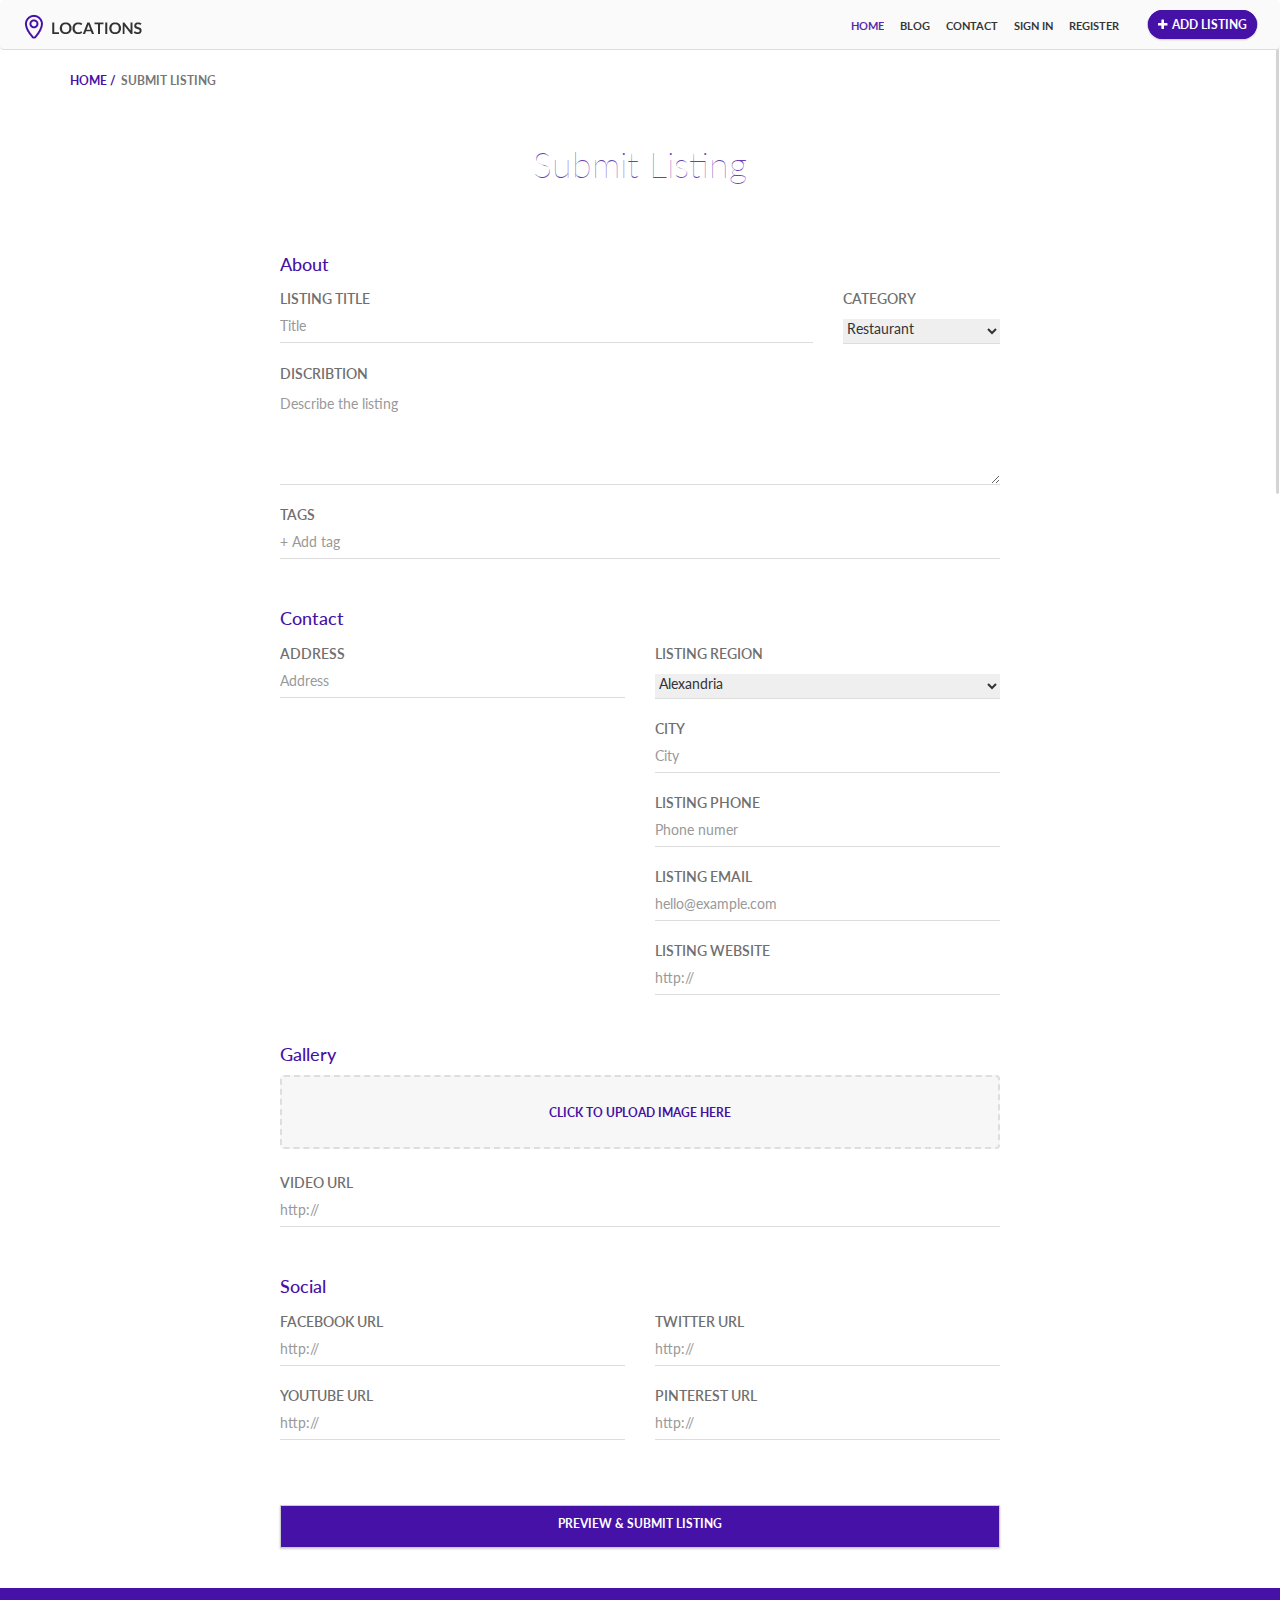
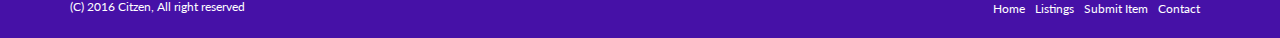
<file: src/main/webapp/addlist.html>
<!DOCTYPE html>
<html lang="en">
	<head>
	    <meta charset="UTF-8"/>
	    <meta http-equiv="X-UA-Compatible" content="IE=edge">
	    <meta name="view port" content="width=device-width,initial-scale=1">
	    <title>Locations</title>
	    <link rel="stylesheet" href="css/bootstrap.min.css" />
	    <link rel="stylesheet" href="css/font-awesome.min.css" type="text/css">
	    <link rel="stylesheet" href="css/hover.css" />
	    <link rel="stylesheet" href="css/custom.css" type="text/css"/>
	    <link href='https://fonts.googleapis.com/css?family=Lato:400,300,700,900,400italic' rel='stylesheet' type='text/css'>
	</head>
	
	<body>

		<nav class="navbar navbar-default">
		  <div class="container-fluid">
		    <!-- Brand and toggle get grouped for better mobile display -->
		    <div class="navbar-header">
		      <button type="button" class="navbar-toggle collapsed" data-toggle="collapse" data-target="#bs-example-navbar-collapse-1" aria-expanded="false">
		        <span class="sr-only">Toggle navigation</span>
		        <span class="icon-bar"></span>
		        <span class="icon-bar"></span>
		        <span class="icon-bar"></span>
		      </button>
		      <a class="navbar-brand" href="index.html"><img class="img-responsive" src="img/logo.png"></a>
		    </div>

		    <!-- Collect the nav links, forms, and other content for toggling -->
		    <div class="collapse navbar-collapse" id="bs-example-navbar-collapse-1">
		      
		      <ul class="nav navbar-nav navbar-right">
		        <li class="active"><a href="index.html">home</a></li>
		        <li><a href="blog.html">blog</a></li>
		        <li><a href="contact.html">contact</a></li>
		        <li><a href="signin.html">sign in</a></li>
		        <li><a href="register.html">register</a></li>
		        <button class="btn btn-default add-list"><a href="addlist.html" target="_blank"><i class="fa fa-plus"></i>add listing</a></button>
		      </ul>
		    </div><!-- /.navbar-collapse -->
		  </div><!-- /.container-fluid -->
		</nav>

    <!-- PATH SECTION ================================================= -->
    <section class="path">
        <div class="container">

            <div class="row">
                <ol>
                    <li><a href="index.html">home / </a></li>
                    <li><a href="addlist.html"> submit listing</a></li>
                </ol>
            </div>

        </div>
    </section>

    <!-- SIGNIN SECTION ================================================= -->
    <section class="signin addlisintpage">
        <div class="container">
            <div class="row">

                <div class="container">
                    <div class="row">

                        <div class="col-sm-push-2 col-md-8 col-sm-6">
                            <h1 class="text-center">submit listing</h1>
                            <form>
                              <div class="col-md-12">
                                <h3>about</h3>
                              </div>
                              <div class="col-md-9">
                                <div class="form-group">
                                    <label>Listing Title</label>
                                    <input type="text" class="form-control" placeholder="Title">
                                </div>
                              </div>

                              <div class="col-md-3">
                                <div class="form-group">
                                    <label>Category</label>
                                    <select class="selectpicker">
                                      <option>Restaurant</option>
                                      <option>Adrenaline</option>
                                      <option>Sport</option>
                                      <option>Wellness</option>
                                    </select>

                                </div>
                              </div>
                              <div class="clearfix"></div>

                              <div class="col-md-12">
                                <div class="form-group">
                                    <label>Discribtion</label>
                                    <textarea class="form-control" rows="4" placeholder="Describe the listing"></textarea>
                                </div>
                              </div>

                              <div class="col-md-12">
                                <div class="form-group">
                                    <label>Tags</label>
                                    <input type="text" class="form-control" placeholder="+ Add tag">
                                </div>
                              </div>

                              <div class="col-md-12">
                                <h3 class="second-h3">contact</h3>
                              </div>

                              <div class="col-md-6">
                                <div class="form-group">
                                    <label>Address</label>
                                    <input type="text" class="form-control" placeholder="Address">
                                </div>

                                <div class="map">
                                    <iframe src="https://www.google.com/maps/embed?pb=!1m18!1m12!1m3!1d3453.7961716107397!2d31.221992714427266!3d30.042704981882846!2m3!1f0!2f0!3f0!3m2!1i1024!2i768!4f13.1!3m3!1m2!1s0x145840d12f1cc3c1%3A0xde3e1b56b22e91f8!2sCairo+Opera+House!5e0!3m2!1sen!2seg!4v1489375607242" width="100%" height="210px" background-color: "rgb(229, 227, 223)" frameborder="0" style="border:0" allowfullscreen></iframe>
                                </div>
                              </div>

                              <div class="col-md-6">
                                <div class="form-group">
                                    <label>Listing Region</label>
                                    <select class="selectpicker">
                                      <option>Alexandria</option>
                                      <option>Cairo</option>
                                      <option>Menofia</option>
                                      <option>Mansora</option>
                                    </select>
                                </div>
                                
                                <div class="form-group">
                                    <label>City</label>
                                    <input type="text" class="form-control" placeholder="City">
                                </div>

                                <div class="form-group">
                                    <label>Listing Phone</label>
                                    <input type="text" class="form-control" placeholder="Phone numer">
                                </div>

                                <div class="form-group">
                                    <label>listing email</label>
                                    <input type="text" class="form-control" placeholder="hello@example.com">
                                </div>

                                <div class="form-group">
                                    <label>listing website </label>
                                    <input type="text" class="form-control" placeholder="http://">
                                </div>

                              </div>

                              <div class="col-md-12">
                                <h3>gallery</h3>
                              </div>

                              <div class="col-md-12">
                                <div class="file-upload">
                                  <input type="file" name="files[]" class="file-upload-input with-preview MultiFile-applied" multiple="" title="Click to add files" maxlength="20" accept="gif|jpg|png" id="MultiFile1" value="">

                                  <span>click to upload image here</span>
                                </div>
                              </div>

                              <div class="col-md-12">
                                <div class="form-group">
                                      <label>video url </label>
                                      <input type="text" class="form-control" placeholder="http://">
                                </div>
                              </div>

                              <div class="col-md-12">
                                <h3>social</h3>
                              </div>

                              <div class="col-md-6">
                                <div class="form-group">
                                      <label>facebook url </label>
                                      <input type="text" class="form-control" placeholder="http://">
                                </div>
                              </div>

                              <div class="col-md-6">
                                <div class="form-group">
                                      <label>twitter url </label>
                                      <input type="text" class="form-control" placeholder="http://">
                                </div>
                              </div>

                              <div class="col-md-6">
                                <div class="form-group">
                                      <label>youtube url </label>
                                      <input type="text" class="form-control" placeholder="http://">
                                </div>
                              </div>

                              <div class="col-md-6">
                                <div class="form-group">
                                      <label>pinterest url </label>
                                      <input type="text" class="form-control" placeholder="http://">
                                </div>
                              </div>

                               

                               

                          <!--    <div class="col-md-12">
                                <h3>restaurant menu<span>(optional)</span></h3>
                              </div>

                              <div class="col-md-12">
                                                                  
                                    <button class="btn-default slidedown-div" type="button" data-toggle="collapse" data-target="#collapsea2" aria-expanded="false" aria-controls="collapseExample">
                                      <i class="fa fa-cutlery"></i> add restaurant meals
                                      <i class="fa fa-plus pull-right"></i>
                                    </button>

                                    <div class="collapse" id="collapsea2">
                                      <div class="card card-block">
                                        <div class="row">
                                          <div class="col-md-6">
                                            <div class="form-group">
                                                <input type="text" class="form-control" placeholder="Title">
                                            </div>
                                          </div>

                                          <div class="col-md-6">
                                            <div class="form-group">
                                                <input type="text" class="form-control" placeholder="Discribtion">
                                            </div>
                                          </div>
                                        </div>

                                        <div class="row">
                                          <div class="col-md-6">
                                            <div class="form-group">
                                                <input type="text" class="form-control" placeholder="Title">
                                            </div>
                                          </div>

                                          <div class="col-md-6">
                                            <div class="form-group">
                                                <input type="text" class="form-control" placeholder="Discribtion">
                                            </div>
                                          </div>
                                        </div>

                                        <div class="row">

                                          <div class="col-md-6">
                                            <div class="form-group">
                                                <input type="text" class="form-control" placeholder="Title">
                                            </div>
                                          </div>

                                          <div class="col-md-6">
                                            <div class="form-group">
                                                <input type="text" class="form-control" placeholder="Discribtion">
                                            </div>
                                          </div>
                                        </div>
                                        
                                      </div>
                                    </div>
                              </div> -->

                              <div class="col-md-12">
                                <button type="submit" style="margin-top:50px" class="btn btn-default btn-lg">preview & submit listing</button>
                              </div>
                            </form>

                            <hr />

                        </div>
                    </div>
                </div>
            
            </div>
        </div>
    </section>


    
    <!-- FOOTER ================================================= -->
    <footer class="footer">
        <div class="container">
            <div class="row">
                <div class="col-md-6 col-xs-12">
                    <p>(C) 2016 Citzen, All right reserved</p>
                </div>

                <div class="col-md-6 hidden-xs">
                    <ul class="pull-right">
                        <li><a href="index.html">home</a></li>
                        <li><a href="listing.html">listings</a></li>
                        <li><a href="addlist.html">submit item</a></li>
                        <li><a href="contact.html">contact</a></li>
                    </ul>
                </div>
            </div>
        </div>
    </footer>

    <!-- SCRIPTS ================================================= -->

	<script src="js/jquery-1.11.1.min.js"></script>
	<script src="js/jquery.nicescroll.min.js"></script>
    <script src="js/smooth-scroll.min.js"></script>
    <script src="js/jqstyles.js"></script>
    <script src="js/bootstrap.min.js"></script>
 
    <!--[if It IE 9]>
    <script src="js/html5shiv.min.js"></script>
    <script src="js/respond.min.js"></script>
    <![endif]-->
	    
	</body>
</html>
</file>
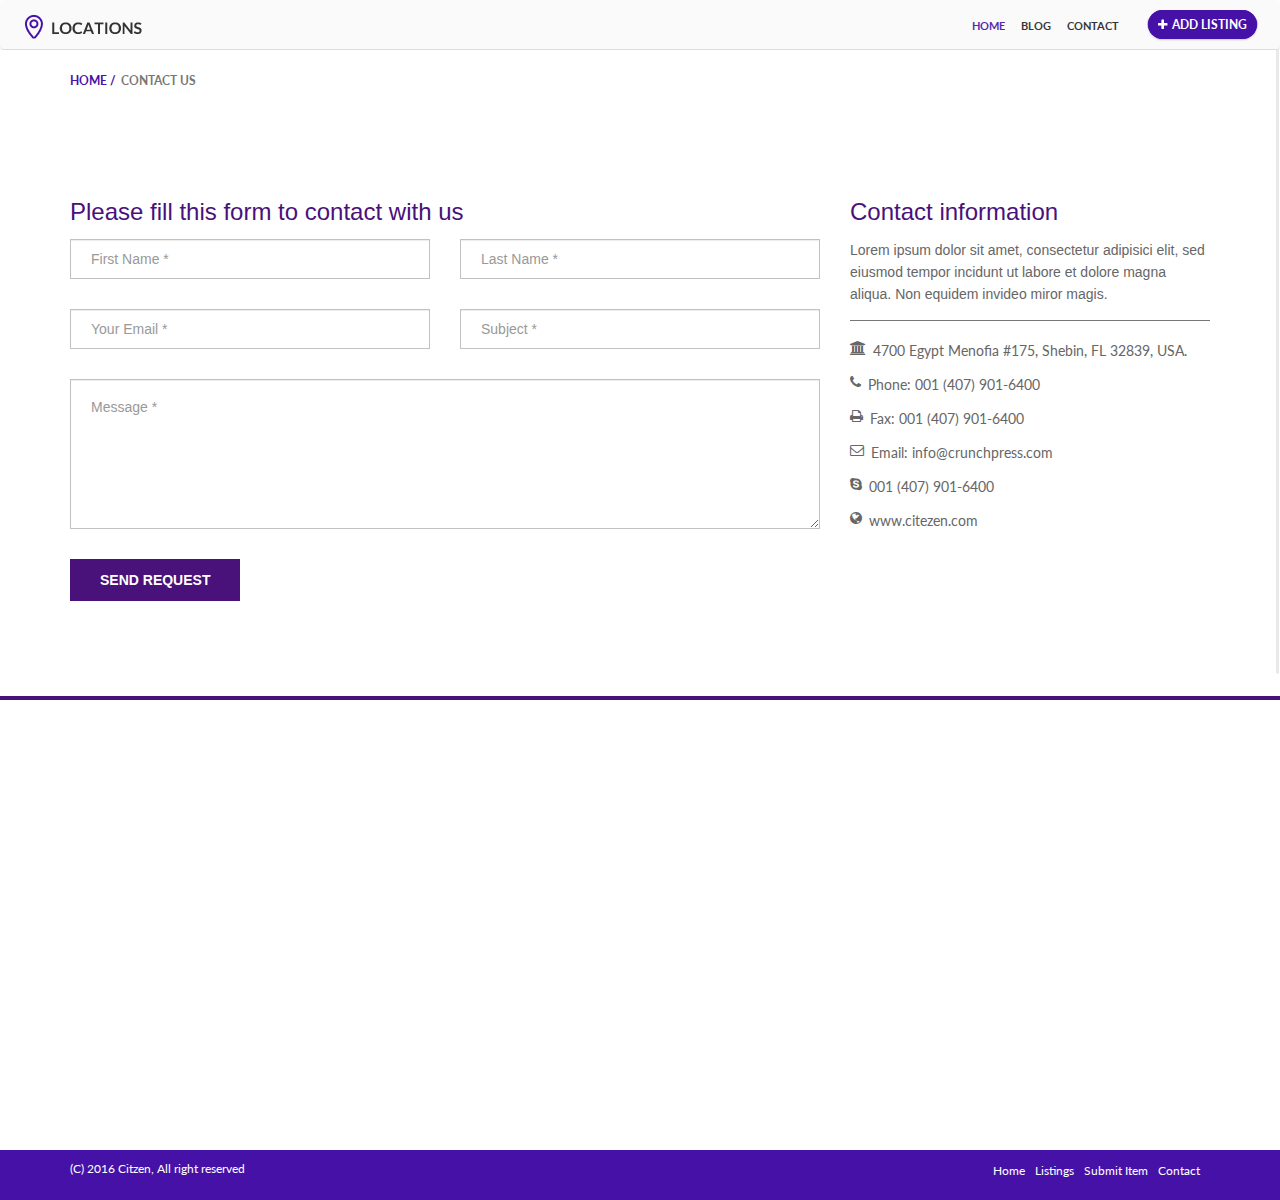
<file: src/main/webapp/contact.html>
<!DOCTYPE html>
<html lang="en">
	<head>
	    <meta charset="UTF-8"/>
	    <meta http-equiv="X-UA-Compatible" content="IE=edge">
	    <meta name="view port" content="width=device-width,initial-scale=1">
	    <title>Locations</title>
	    <link rel="stylesheet" href="css/bootstrap.min.css" />
	    <link rel="stylesheet" href="css/font-awesome.min.css" type="text/css">
	    <link rel="stylesheet" href="css/hover.css" />
	    <link rel="stylesheet" href="css/custom.css" type="text/css"/>
	    <link href='https://fonts.googleapis.com/css?family=Lato:400,300,700,900,400italic' rel='stylesheet' type='text/css'>
	</head>
	
	<body>

		<nav class="navbar navbar-default">
		  <div class="container-fluid">
		    <!-- Brand and toggle get grouped for better mobile display -->
		    <div class="navbar-header">
		      <button type="button" class="navbar-toggle collapsed" data-toggle="collapse" data-target="#bs-example-navbar-collapse-1" aria-expanded="false">
		        <span class="sr-only">Toggle navigation</span>
		        <span class="icon-bar"></span>
		        <span class="icon-bar"></span>
		        <span class="icon-bar"></span>
		      </button>
		      <a class="navbar-brand" href="index.html"><img class="img-responsive" src="img/logo.png"></a>
		    </div>

		    <!-- Collect the nav links, forms, and other content for toggling -->
		    <div class="collapse navbar-collapse" id="bs-example-navbar-collapse-1">
		      
		      <ul class="nav navbar-nav navbar-right">
		        <li class="active"><a href="index.html">home</a></li>
		        <li><a href="blog.html">blog</a></li>
		        <li><a href="contact.html">contact</a></li>
		        
		        <button class="btn btn-default add-list"><a href="addlist.html" target="_blank"><i class="fa fa-plus"></i>add listing</a></button>
		      </ul>
		    </div><!-- /.navbar-collapse -->
		  </div><!-- /.container-fluid -->
		</nav>






	<!-- PATH SECTION ================================================= -->
    <section class="path">
        <div class="container">

            <div class="row">
                <ol>
                    <li><a href="index.html">home / </a></li>
                    <li><a href="contact.html"> contact us</a></li>
                </ol>
            </div>

        </div>
    </section>

	<!-- FORM SECTION ========================================= -->
	<section class="forma">
		<div class="container">
			<div class="row">
				<div class="col-md-8 ">

					<div class="left-box">
						<h3>Please fill this form to contact with us</h3>
						<form method="POST" action="">
							<div class="row">
					  			<div class="col-md-6">
									<div class="form-group">
									    <input name="firstname" type="text" class="form-control" placeholder="First Name *"  />
									</div>
								</div>
									<div class="col-md-6">
									<div class="form-group">
									    <input name="lastname" type="text" class="form-control" placeholder="Last Name *"  />
									</div>
								</div>

								<div class="col-md-6">
									<div class="form-group">
									    <input name="email" type="text" class="form-control" placeholder="Your Email *"  />
									</div>
								</div>

								<div class="col-md-6">
									<div class="form-group">
									    <input name="subject" type="text" class="form-control" placeholder="Subject *"  />
									</div>
								</div>

					  			<div class="col-md-12">
									<div class="form-group">
									    <textarea name="message" class="form-control textareaa"  placeholder="Message *" ></textarea>
									</div>
								</div>
				 
								<div>
								 	<input name="submit" type="submit" class="btn" value="send request">
								</div>
				 			</div>
				    	</form>
					</div>

				</div>

				<div class="col-md-4">
					<div class="right-box">
						<h3>Contact information</h3>
						<p>
							Lorem ipsum dolor sit amet, consectetur adipisici elit, sed eiusmod 
							tempor incidunt ut labore et dolore magna aliqua. Non equidem invideo miror magis.
						</p>

						<div class="ilainf">
							<ul>
								<li><i class="fa fa-bank"></i>4700 Egypt Menofia #175, Shebin,
                                    FL 32839, USA.</li>
								<li><i class="fa fa-phone"></i> Phone: 001 (407) 901-6400</li>
                                <li><i class="fa fa-print"></i> Fax: 001 (407) 901-6400</li>
                                <li><i class="fa fa-envelope-o"></i> Email: info@crunchpress.com</li>
                                <li><i class="fa fa-skype"></i> 001 (407) 901-6400</li>
                                <li><i class="fa fa-globe"></i> www.citezen.com</li>
							</ul>
						</div>
					</div>
				</div>
			</div>
		</div>
	</section>

	<!-- MAP SECTION ========================================= -->
	<div class="contact-mapa">
		<iframe  
			src="https://www.google.com/maps/embed?pb=!1m18!1m12!1m3!1d110465.
			56322008088!2d31.246004820040344!3d30.09278725209322!2m3!1f0!2f0!3f0!3m2!1i1024!2i768!4f13.
			1!3m3!1m2!1s0x145815edd80fc3d5%3A0x14ef64c031153db7!2sChild+center+of+civilization+and+creativity
			!5e0!3m2!1sen!2seg!4v1485893606805" width="100%" height="450" 
			frameborder="0" style="border:0" allowfullscreen>
		</iframe>
	</div>

<!-- FOOTER ================================================= -->
    <footer class="footer contact-footer">
        <div class="container">
            <div class="row">
                <div class="col-md-6 col-xs-12">
                    <p>(C) 2016 Citzen, All right reserved</p>
                </div>

                <div class="col-md-6 hidden-xs">
                    <ul class="pull-right">
                        <li><a href="index.html">home</a></li>
                        <li><a href="listing.html">listings</a></li>
                        <li><a href="addlist.html">submit item</a></li>
                        <li><a href="contact.html">contact</a></li>
                    </ul>
                </div>
            </div>
        </div>
    </footer>

    <!-- SCRIPTS ================================================= -->

	<script src="js/jquery-1.11.1.min.js"></script>
	<script src="js/jquery.nicescroll.min.js"></script>
    <script src="js/smooth-scroll.min.js"></script>
    <script src="js/jqstyles.js"></script>
    <script src="js/bootstrap.min.js"></script>
 
    <!--[if It IE 9]>
    <script src="js/html5shiv.min.js"></script>
    <script src="js/respond.min.js"></script>
    <![endif]-->
	    
	</body>
</html>
</file>
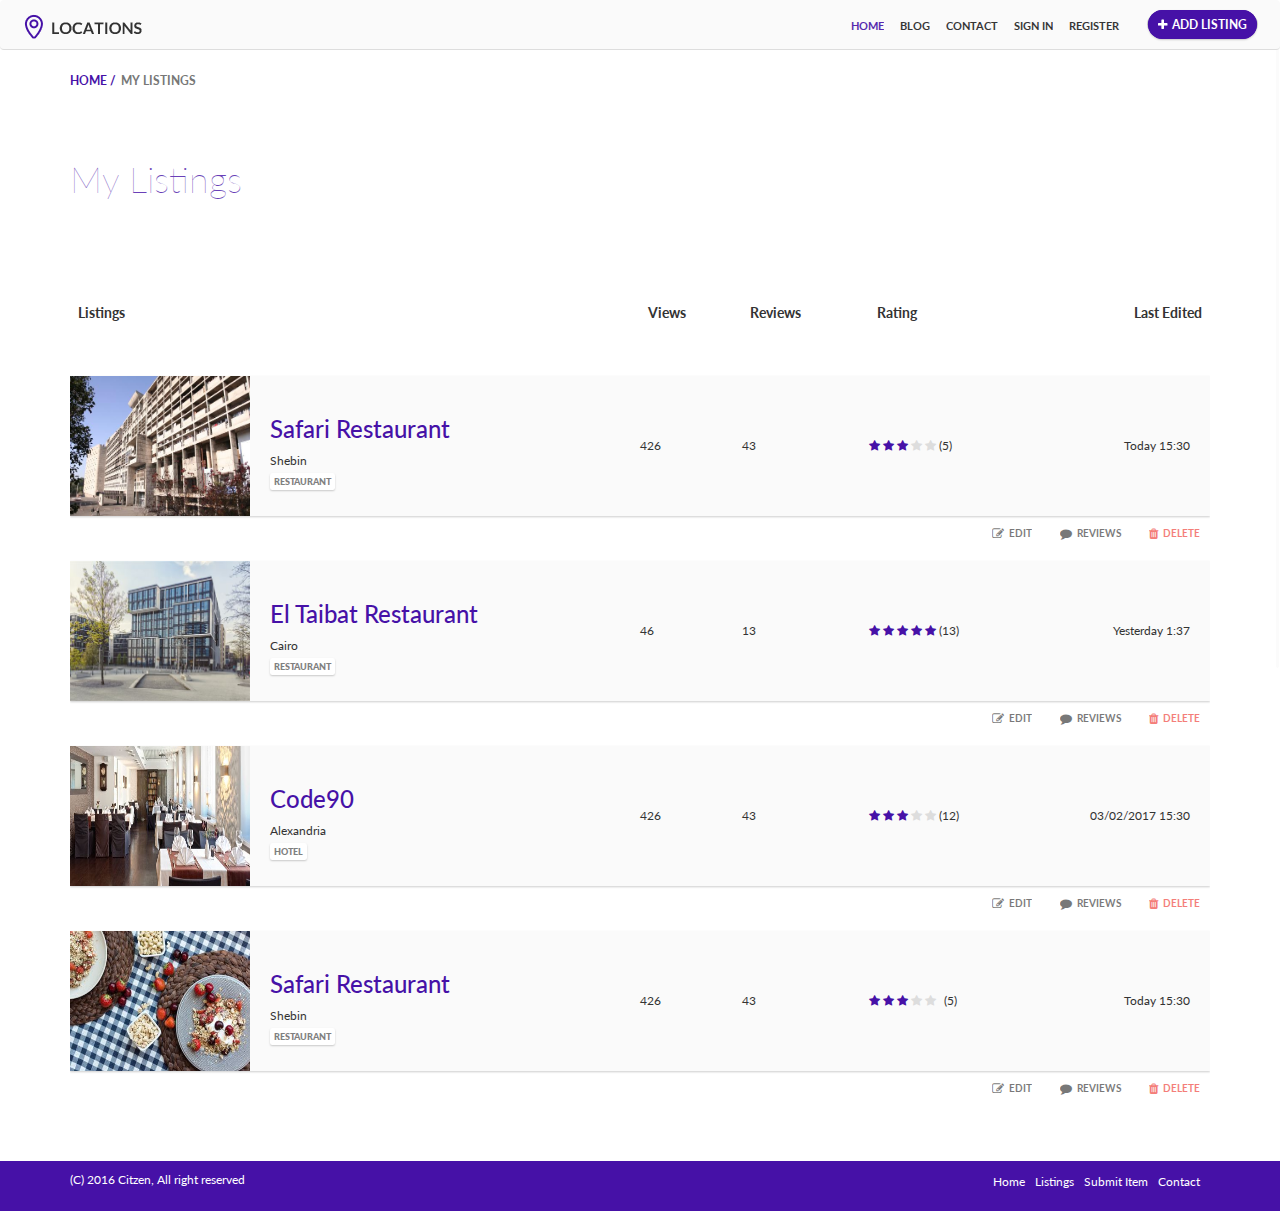
<file: src/main/webapp/mylistings.html>
<!DOCTYPE html>
<html lang="en">
	<head>
	    <meta charset="UTF-8"/>
	    <meta http-equiv="X-UA-Compatible" content="IE=edge">
	    <meta name="view port" content="width=device-width,initial-scale=1">
	    <title>Locations</title>
	    <link rel="stylesheet" href="css/bootstrap.min.css" />
	    <link rel="stylesheet" href="css/font-awesome.min.css" type="text/css">
	    <link rel="stylesheet" href="css/hover.css" />
	    <link rel="stylesheet" href="css/custom.css" type="text/css"/>
	    <link href='https://fonts.googleapis.com/css?family=Lato:400,300,700,900,400italic' rel='stylesheet' type='text/css'>
	</head>
	
	<body>

		<nav class="navbar navbar-default">
		  <div class="container-fluid">
		    <!-- Brand and toggle get grouped for better mobile display -->
		    <div class="navbar-header">
		      <button type="button" class="navbar-toggle collapsed" data-toggle="collapse" data-target="#bs-example-navbar-collapse-1" aria-expanded="false">
		        <span class="sr-only">Toggle navigation</span>
		        <span class="icon-bar"></span>
		        <span class="icon-bar"></span>
		        <span class="icon-bar"></span>
		      </button>
		      <a class="navbar-brand" href="index.html"><img class="img-responsive" src="img/logo.png"></a>
		    </div>

		    <!-- Collect the nav links, forms, and other content for toggling -->
		    <div class="collapse navbar-collapse" id="bs-example-navbar-collapse-1">
		      
		      <ul class="nav navbar-nav navbar-right">
		        <li class="active"><a href="index.html">home</a></li>
		        <li><a href="#">blog</a></li>
		        <li><a href="contact.html">contact</a></li>
		        <li><a href="signin.html">sign in</a></li>
		        <li><a href="register.html">register</a></li>
		        <button class="btn btn-default add-list"><a href="addlist.html" target="_blank"><i class="fa fa-plus"></i>add listing</a></button>
		      </ul>
		    </div><!-- /.navbar-collapse -->
		  </div><!-- /.container-fluid -->
		</nav>

	<!-- PATH SECTION ================================================= -->
	    <section class="path mylistings-path">
	        <div class="container">

	            <div class="row">
	                <ol>
	                    <li><a href="index.html">home / </a></li>
	                    <li><a href="mylistings.html"> my listings</a></li>
	                </ol>
	            </div>

	        </div>
	    </section>

	<!-- listings ================================================= -->
	<section class="my-listings">
		<div class="container">
			<div class="row">
				<div class="col-md-12">
					<h2>my listings</h2>
				</div>
			</div>

			<div class="row">
				<div class="col-md-12">
					<div class="my-items table-responsive">
						<table class="table">
							<thead>
								<tr>
									<td>listings</td>
									<td>views</td>
									<td>reviews</td>
									<td>rating</td>
									<td>last edited</td>
								</tr>
							</thead>

							<tbody>
								<tr class="my-item">
									<td>
										<div class="image-wrapper">
											<a class="image img-responsive" href="editlisting.html">
												<img src="img/item-1.jpg" alt="locations items">
											</a>
										</div>

										<div class="info">
											<a href="detail.html"><h3>safari restaurant</h3></a>
											<figure class="location">shebin</figure>
											<figure class="label label-info">restaurant</figure>
										</div>
									</td>

									<td class="viwes">426</td>
									<td class="reviwes">43</td>
									<td class="rating">
										<div class="rating-passive">
											<span>
												<i class="active fa fa-star"></i>
												<i class="active fa fa-star"></i>
												<i class="active fa fa-star"></i>
												<i class="fa fa-star"></i>
												<i class="fa fa-star"></i>
											</span>

											<span>
												(5)
											</span>
										</div>
									</td>

									<td class="last-edited">
										Today 15:30

										<div class="edit-options">
											<a href="editlisting.html" class="link icon"><i class="fa fa-edit"></i>Edit</a>
											<a href="editlisting.html" class="link icon"><i class="fa fa-comment"></i>Reviews</a>
											<a href="#" class="delete link icon"><i class="fa fa-trash"></i>Delete</a>

										</div>
									</td>
								</tr>
							</tbody>

							<tbody>
								<tr class="my-item">
									<td>
										<div class="image-wrapper">
											<a class="image img-responsive" href="editlisting.html">
												<img src="img/item-2.jpg" alt="locations items">
											</a>
										</div>

										<div class="info">
											<a href="detail.html"><h3>el taibat restaurant</h3></a>
											<figure class="location">cairo</figure>
											<figure class="label label-info">restaurant</figure>
										</div>
									</td>

									<td class="viwes">46</td>
									<td class="reviwes">13</td>
									<td class="rating">
										<div class="rating-passive">
											<span>
												<i class="active fa fa-star"></i>
												<i class="active fa fa-star"></i>
												<i class="active fa fa-star"></i>
												<i class="active fa fa-star"></i>
												<i class="active fa fa-star"></i>
											</span>

											<span>
												(13)
											</span>
										</div>
									</td>

									<td class="last-edited">
										Yesterday 1:37

										<div class="edit-options">
											<a href="editlisting.html" class="link icon"><i class="fa fa-edit"></i>Edit</a>
											<a href="editlisting.html" class="link icon"><i class="fa fa-comment"></i>Reviews</a>
											<a href="#" class="delete link icon"><i class="fa fa-trash"></i>Delete</a>

										</div>
									</td>
								</tr>
							</tbody>

							<tbody>
								<tr class="my-item">
									<td>
										<div class="image-wrapper">
											<a class="image img-responsive" href="editlisting.html">
												<img src="img/item-3.jpg" alt="locations items">
											</a>
										</div>

										<div class="info">
											<a href="detail.html"><h3>Code90</h3></a>
											<figure class="location">Alexandria</figure>
											<figure class="label label-info">Hotel</figure>
										</div>
									</td>

									<td class="viwes">426</td>
									<td class="reviwes">43</td>
									<td class="rating">
										<div class="rating-passive">
											<span>
												<i class="active fa fa-star"></i>
												<i class="active fa fa-star"></i>
												<i class="active fa fa-star"></i>
												<i class="fa fa-star"></i>
												<i class="fa fa-star"></i>
											</span>

											<span>
												(12)
											</span>
										</div>
									</td>

									<td class="last-edited">
										03/02/2017 15:30

										<div class="edit-options">
											<a href="editlisting.html" class="link icon"><i class="fa fa-edit"></i>Edit</a>
											<a href="editlisting.html" class="link icon"><i class="fa fa-comment"></i>Reviews</a>
											<a href="#" class="delete link icon"><i class="fa fa-trash"></i>Delete</a>

										</div>
									</td>
								</tr>
							</tbody>

							<tbody>
								<tr class="my-item">
									<td>
										<div class="image-wrapper">
											<a class="image img-responsive" href="editlisting.html">
												<img src="img/item-4.jpg" alt="locations items">
											</a>
										</div>

										<div class="info">
											<a href="detail.html"><h3>safari restaurant</h3></a>
											<figure class="location">shebin</figure>
											<figure class="label label-info">restaurant</figure>
										</div>
									</td>

									<td class="viwes">426</td>
									<td class="reviwes">43</td>
									<td class="rating">
										<div class="rating-passive">
											<span class="stars">
												<figure class="active fa fa-star"></figure>
												<figure class="active fa fa-star"></figure>
												<figure class="active fa fa-star"></figure>
												<figure class="fa fa-star"></figure>
												<figure class="fa fa-star"></figure>
											</span>

											<span>
												(5)
											</span>
										</div>
									</td>

									<td class="last-edited">
										Today 15:30

										<div class="edit-options">
											<a href="editlisting.html" class="link icon"><i class="fa fa-edit"></i>Edit</a>
											<a href="editlisting.html" class="link icon"><i class="fa fa-comment"></i>Reviews</a>
											<a href="#" class="delete link icon"><i class="fa fa-trash"></i>Delete</a>

										</div>
									</td>
								</tr>
							</tbody>

						</table>
					</div>
				</div>


			</div>
		</div>
	</section>




	<!-- FOOTER ================================================= -->
    <footer class="footer">
        <div class="container">
            <div class="row">
                <div class="col-md-6 col-xs-12">
                    <p>(C) 2016 Citzen, All right reserved</p>
                </div>

                <div class="col-md-6 hidden-xs">
                    <ul class="pull-right">
                        <li><a href="index.html">home</a></li>
                        <li><a href="listing.html">listings</a></li>
                        <li><a href="addlist.html">submit item</a></li>
                        <li><a href="contact.html">contact</a></li>
                    </ul>
                </div>
            </div>
        </div>
    </footer>

    <!-- SCRIPTS ================================================= -->

	<script src="js/jquery-1.11.1.min.js"></script>
	<script src="js/jquery.nicescroll.min.js"></script>
    <script src="js/smooth-scroll.min.js"></script>
    <script src="js/jqstyles.js"></script>
    <script src="js/bootstrap.min.js"></script>
 
    <!--[if It IE 9]>
    <script src="js/html5shiv.min.js"></script>
    <script src="js/respond.min.js"></script>
    <![endif]-->
	    
	</body>
</html>
</file>
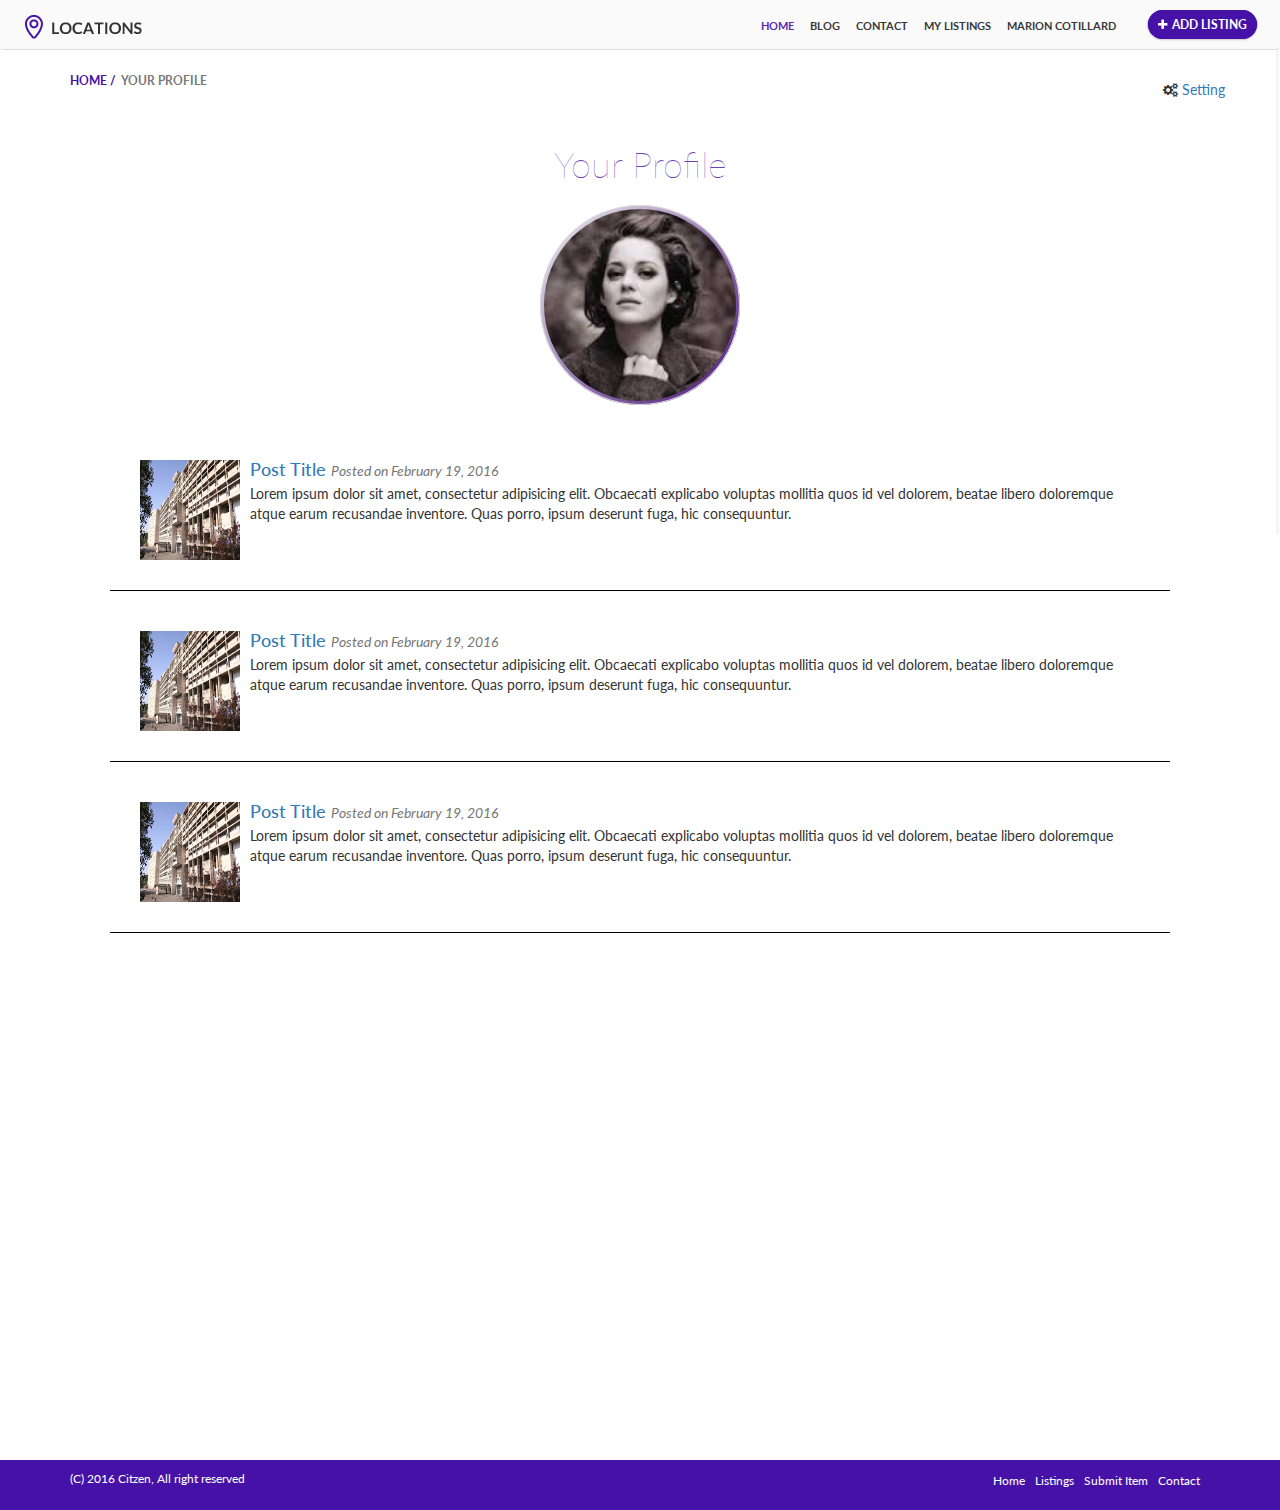
<file: src/main/webapp/other.html>
<!DOCTYPE html>
<html lang="en">
	<head>
	    <meta charset="UTF-8"/>
	    <meta http-equiv="X-UA-Compatible" content="IE=edge">
	    <meta name="view port" content="width=device-width,initial-scale=1">
	    <title>Locations</title>
	    <link rel="stylesheet" href="css/bootstrap.min.css" />
	    <link rel="stylesheet" href="css/font-awesome.min.css" type="text/css">
	    <link rel="stylesheet" href="css/hover.css" />
	    <link rel="stylesheet" href="css/custom.css" type="text/css"/>
	    <link rel="stylesheet" href="css/mystyle.css" type="text/css"/>
	    <link href='https://fonts.googleapis.com/css?family=Lato:400,300,700,900,400italic' rel='stylesheet' type='text/css'>
	    
	    <style>
            
             
        </style>
	</head>
	
	<body>

		<nav class="navbar navbar-default">
		  <div class="container-fluid">
		    <!-- Brand and toggle get grouped for better mobile display -->
		    <div class="navbar-header">
		      <button type="button" class="navbar-toggle collapsed" data-toggle="collapse" data-target="#bs-example-navbar-collapse-1" aria-expanded="false">
		        <span class="sr-only">Toggle navigation</span>
		        <span class="icon-bar"></span>
		        <span class="icon-bar"></span>
		        <span class="icon-bar"></span>
		      </button>
		      <a class="navbar-brand" href="index.html"><img class="img-responsive" src="img/logo.png"></a>
		    </div>

		    <!-- Collect the nav links, forms, and other content for toggling -->
		    <div class="collapse navbar-collapse" id="bs-example-navbar-collapse-1">
		      
		      <ul class="nav navbar-nav navbar-right">
		        <li class="active"><a href="index.html">home</a></li>
		        <li><a href="blog.html">blog</a></li>
		        <li><a href="contact.html">contact</a></li>
		        <li><a href="mylistings.html">my listings</a></li>
		        <li><a href="register.html">marion cotillard <i class="fa fa-"></i></a>
              <ul class=""></ul>
            </li>
		        <button class="btn btn-default add-list"><a href="addlist.html" target="_blank"><i class="fa fa-plus"></i>add listing</a></button>
		      </ul>
		    </div><!-- /.navbar-collapse -->
		  </div><!-- /.container-fluid -->
		</nav>  

    <!-- PATH SECTION ================================================= -->
    <section class="path">
        <div class="container">

            <div class="row">
                <ol>
                    <li><a href="index.html">home / </a></li>
                    <li><a href="profile.html"> your profile</a></li>
                </ol>
                
                <div id="setting">
                   <i class="fa fa-cogs" aria-hidden="true"></i> <a href="setting.html"> Setting</a>
                </div>
                
            </div>

        </div>
    </section>

    <!-- SIGNIN SECTION ================================================= -->
    <section class="signin profile">
        <div class="container">
            <div class="row">

                 

                        <div class="col-sm-push-2 col-md-8 col-sm-6">
                            <h1 class="text-center">your profile</h1>

                            <div class="col-md-12">
                                <div class=" text-center profile-image">
                                    <img src="img/milan.jpg" class="img-responsive center-block" alt="my profile image">
                                </div> 
                            </div>

                              </div>

                     <!--<div class="col-sm-10 col-sm-offset-1">-->
                     <div class="col-sm-12">
                          <section id="post-container">
                          
                          <div class=" col-sm-12">
                    <div class="media">
                      <div class="media-left">
                        <a href="#">
                          <img class="media-object" src="img/item-1.jpg" >
                        </a>
                      </div>
                      <div class="media-body">
                        <h4 class="media-heading"> <a href="#"> Post Title </a> <small><i>Posted on February 19, 2016</i></small> </h4>
                        Lorem ipsum dolor sit amet, consectetur adipisicing elit. Obcaecati explicabo voluptas mollitia quos id vel dolorem, beatae libero doloremque atque earum recusandae inventore. Quas porro, ipsum deserunt fuga, hic consequuntur.
                      </div>
                      
                      
                      
                    </div>
    			</div>
                          
                          <div class=" col-sm-12">
                    <div class="media">
                      <div class="media-left">
                        <a href="#">
                          <img class="media-object" src="img/item-1.jpg" >
                        </a>
                      </div>
                      <div class="media-body">
                        <h4 class="media-heading"> <a href="#"> Post Title </a> <small><i>Posted on February 19, 2016</i></small> </h4>
                        Lorem ipsum dolor sit amet, consectetur adipisicing elit. Obcaecati explicabo voluptas mollitia quos id vel dolorem, beatae libero doloremque atque earum recusandae inventore. Quas porro, ipsum deserunt fuga, hic consequuntur.
                      </div>
                       
                    </div>
    			</div>
                          
                          <div class=" col-sm-12">
                    <div class="media">
                      <div class="media-left">
                        <a href="#">
                          <img class="media-object" src="img/item-1.jpg" >
                        </a>
                      </div>
                      <div class="media-body">
                        <h4 class="media-heading"> <a href="#"> Post Title </a> <small><i>Posted on February 19, 2016</i></small> </h4>
                        Lorem ipsum dolor sit amet, consectetur adipisicing elit. Obcaecati explicabo voluptas mollitia quos id vel dolorem, beatae libero doloremque atque earum recusandae inventore. Quas porro, ipsum deserunt fuga, hic consequuntur.
                      </div>
                       
                    </div>
    			</div>

                          </section> 
                      </div>     
                                   
                                       
                     
            </div>
        </div>
        </section>


    
    <!-- FOOTER ================================================= -->
    <footer class="footer">
        <div class="container">
            <div class="row">
                <div class="col-md-6 col-xs-12">
                    <p>(C) 2016 Citzen, All right reserved</p>
                </div>

                <div class="col-md-6 hidden-xs">
                    <ul class="pull-right">
                        <li><a href="index.html">home</a></li>
                        <li><a href="listing.html">listings</a></li>
                        <li><a href="addlist.html">submit item</a></li>
                        <li><a href="contact.html">contact</a></li>
                    </ul>
                </div>
            </div>
        </div>
    </footer>

    <!-- SCRIPTS ================================================= -->

	<script src="js/jquery-1.11.1.min.js"></script>
	<script src="js/jquery.nicescroll.min.js"></script>
    <script src="js/smooth-scroll.min.js"></script>
    <script src="js/jqstyles.js"></script>
    <script src="js/bootstrap.min.js"></script>
 
    <!--[if It IE 9]>
    <script src="js/html5shiv.min.js"></script>
    <script src="js/respond.min.js"></script>
    <![endif]-->
	    
	</body>
</html>
</file>
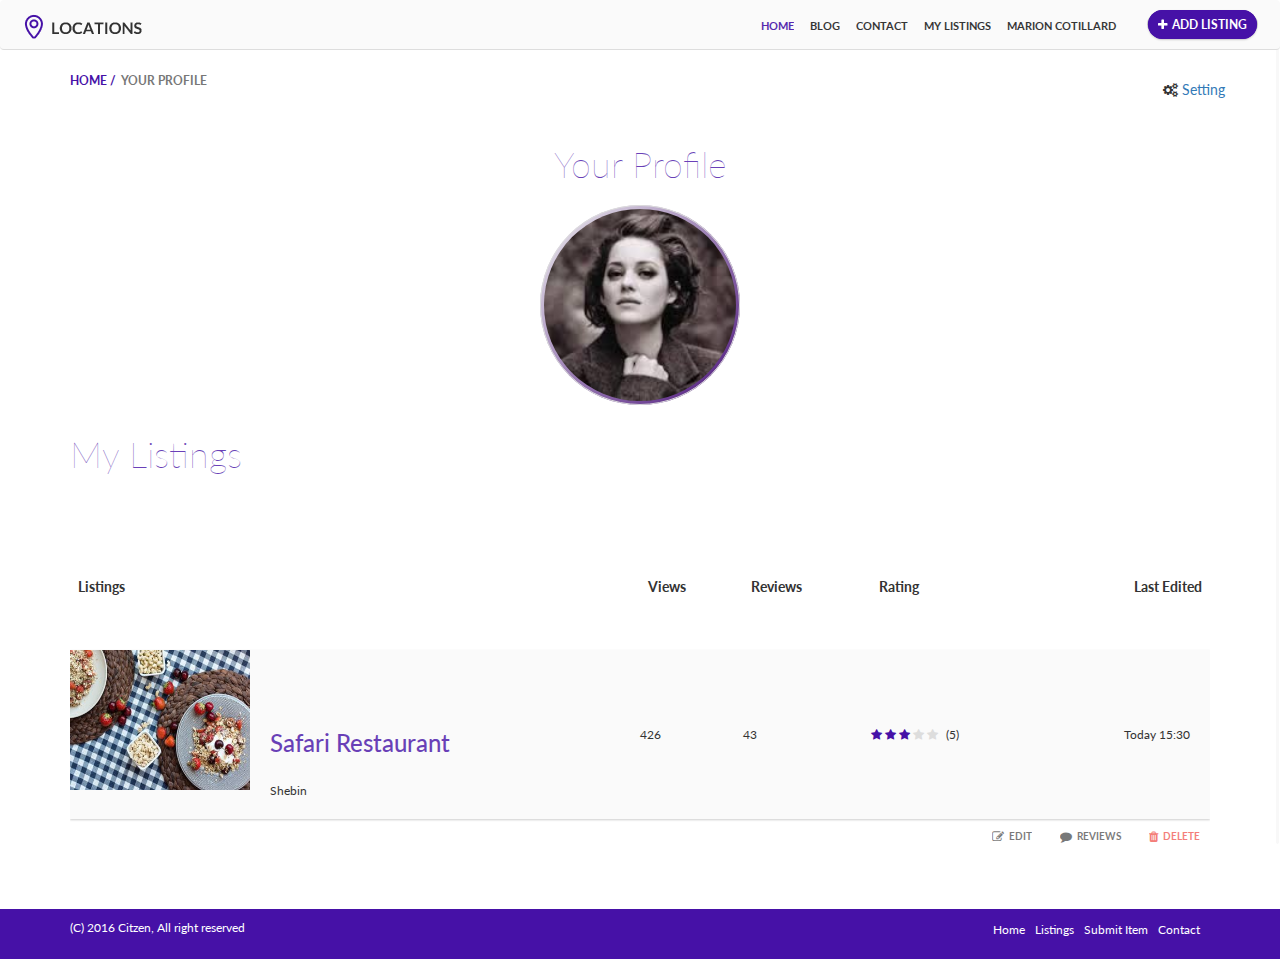
<file: src/main/webapp/profile.html>
<!DOCTYPE html>
<html lang="en">
	<head>
	    <meta charset="UTF-8"/>
	    <meta http-equiv="X-UA-Compatible" content="IE=edge">
	    <meta name="view port" content="width=device-width,initial-scale=1">
	    <title>Locations</title>
	    <link rel="stylesheet" href="css/bootstrap.min.css" />
	    <link rel="stylesheet" href="css/font-awesome.min.css" type="text/css">
	    <link rel="stylesheet" href="css/hover.css" />
	    <link rel="stylesheet" href="css/custom.css" type="text/css"/>
	    <link rel="stylesheet" href="css/mystyle.css" type="text/css"/>
	    <link href='https://fonts.googleapis.com/css?family=Lato:400,300,700,900,400italic' rel='stylesheet' type='text/css'>
	    
	    <style>
            
             
        </style>
	</head>
	
	<body>

		<nav class="navbar navbar-default">
		  <div class="container-fluid">
		    <!-- Brand and toggle get grouped for better mobile display -->
		    <div class="navbar-header">
		      <button type="button" class="navbar-toggle collapsed" data-toggle="collapse" data-target="#bs-example-navbar-collapse-1" aria-expanded="false">
		        <span class="sr-only">Toggle navigation</span>
		        <span class="icon-bar"></span>
		        <span class="icon-bar"></span>
		        <span class="icon-bar"></span>
		      </button>
		      <a class="navbar-brand" href="index.html"><img class="img-responsive" src="img/logo.png"></a>
		    </div>

		    <!-- Collect the nav links, forms, and other content for toggling -->
		    <div class="collapse navbar-collapse" id="bs-example-navbar-collapse-1">
		      
		      <ul class="nav navbar-nav navbar-right">
		        <li class="active"><a href="index.html">home</a></li>
		        <li><a href="blog.html">blog</a></li>
		        <li><a href="contact.html">contact</a></li>
		        <li><a href="mylistings.html">my listings</a></li>
		        <li><a href="register.html">marion cotillard <i class="fa fa-"></i></a>
              <ul class=""></ul>
            </li>
		        <button class="btn btn-default add-list"><a href="addlist.html" target="_blank"><i class="fa fa-plus"></i>add listing</a></button>
		      </ul>
		    </div><!-- /.navbar-collapse -->
		  </div><!-- /.container-fluid -->
		</nav>  

    <!-- PATH SECTION ================================================= -->
    <section class="path">
        <div class="container">

            <div class="row">
                <ol>
                    <li><a href="index.html">home / </a></li>
                    <li><a href="profile.html"> your profile</a></li>
                </ol>
                
                <div id="setting">
                   <i class="fa fa-cogs" aria-hidden="true"></i> <a href="setting.html"> Setting</a>
                </div>
                
            </div>

        </div>
    </section>

    <!-- SIGNIN SECTION ================================================= -->
    <section class="signin profile">
        <div class="container">
            <div class="row">

                 

                        <div class="col-sm-push-2 col-md-8 col-sm-6">
                            <h1 class="text-center">your profile</h1>

                            <div class="col-md-12">
                                <div class=" text-center profile-image">
                                    <img src="img/milan.jpg" class="img-responsive center-block" alt="my profile image">
                                </div> 
                            </div>

                              </div>

                     <section class="my-listings">
		<div class="container">
			<div class="row">
				<div class="col-md-12">
					<h2>my listings</h2>
				</div>
			</div>

			<div class="row">
				<div class="col-md-12">
					<div class="my-items table-responsive">
						<table class="table">
							<thead>
								<tr>
									<td>listings</td>
									<td>views</td>
									<td>reviews</td>
									<td>rating</td>
									<td>last edited</td>
								</tr>
							</thead>

							<tbody>
								<tr class="my-item">
									<td>
										<div class="image-wrapper">
											<a class="image img-responsive" href="editlisting.html">
												<img src="img/item-4.jpg" alt="locations items">
											</a>
										</div>

										<div class="info">
											<a href="detail.html"><h3>safari restaurant</h3></a>
											<figure class="location">shebin</figure>
											 
										</div>
									</td>

									<td class="viwes">426</td>
									<td class="reviwes">43</td>
									<td class="rating">
										<div class="rating-passive">
											<span class="stars">
												<figure class="active fa fa-star"></figure>
												<figure class="active fa fa-star"></figure>
												<figure class="active fa fa-star"></figure>
												<figure class="fa fa-star"></figure>
												<figure class="fa fa-star"></figure>
											</span>

											<span>
												(5)
											</span>
										</div>
									</td>

									<td class="last-edited">
										Today 15:30

										<div class="edit-options">
											<a href="editlisting.html" class="link icon"><i class="fa fa-edit"></i>Edit</a>
											<a href="editlisting.html" class="link icon"><i class="fa fa-comment"></i>Reviews</a>
											<a href="#" class="delete link icon"><i class="fa fa-trash"></i>Delete</a>

										</div>
									</td>
								</tr>
							</tbody>

						</table>
					</div>
				</div>


			</div>
		</div>
		
	</section>
            </div>
        </div>
                          

        </section>
    
                      </div>     
                                   
                                       
                     
            </div>
        </div>
        </section>


    
    <!-- FOOTER ================================================= -->
    <footer class="footer">
        <div class="container">
            <div class="row">
                <div class="col-md-6 col-xs-12">
                    <p>(C) 2016 Citzen, All right reserved</p>
                </div>

                <div class="col-md-6 hidden-xs">
                    <ul class="pull-right">
                        <li><a href="index.html">home</a></li>
                        <li><a href="listing.html">listings</a></li>
                        <li><a href="addlist.html">submit item</a></li>
                        <li><a href="contact.html">contact</a></li>
                    </ul>
                </div>
            </div>
        </div>
    </footer>

    <!-- SCRIPTS ================================================= -->

	<script src="js/jquery-1.11.1.min.js"></script>
	<script src="js/jquery.nicescroll.min.js"></script>
    <script src="js/smooth-scroll.min.js"></script>
    <script src="js/jqstyles.js"></script>
    <script src="js/bootstrap.min.js"></script>
 
    <!--[if It IE 9]>
    <script src="js/html5shiv.min.js"></script>
    <script src="js/respond.min.js"></script>
    <![endif]-->
	    
	</body>
</html>
</file>
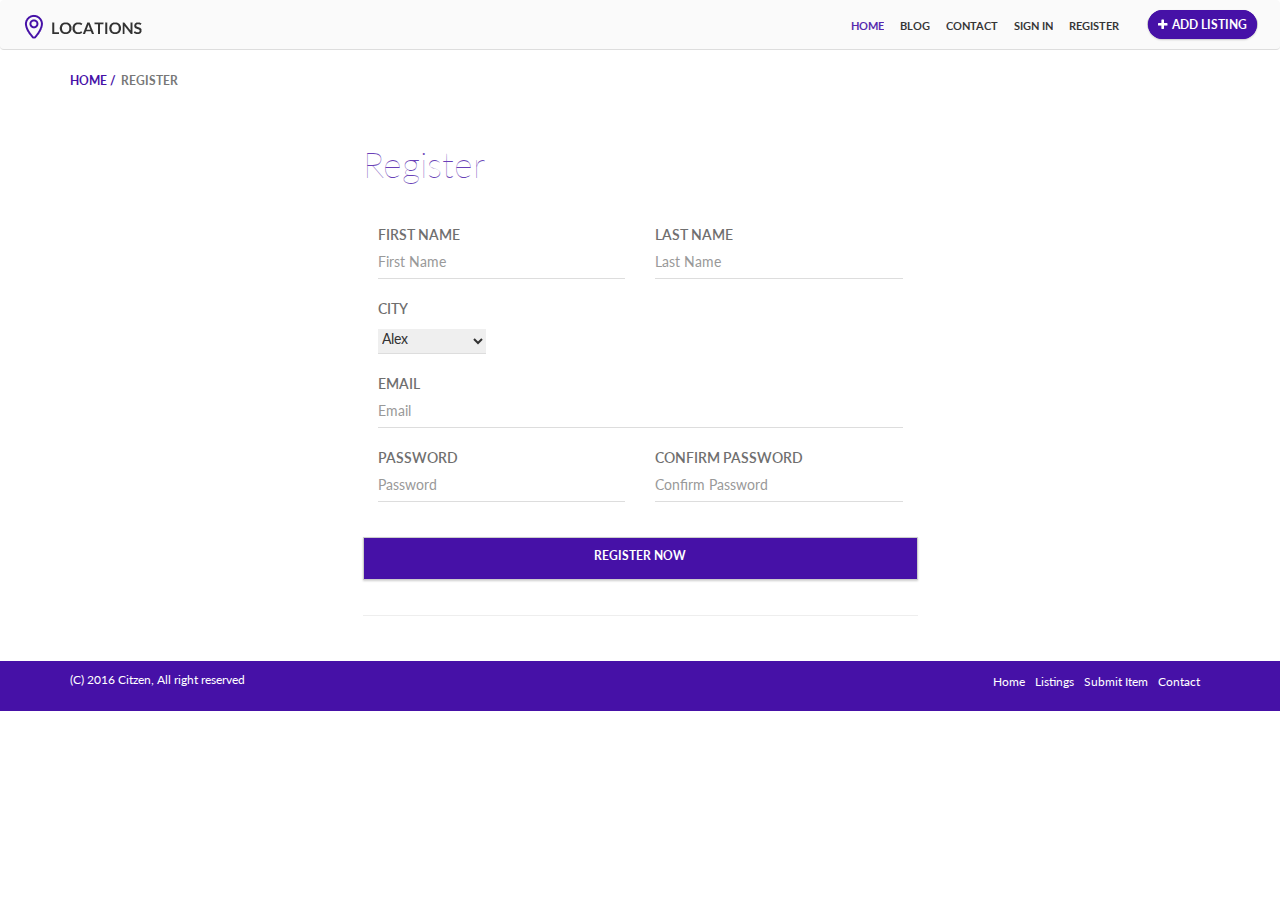
<file: src/main/webapp/register.html>
<!DOCTYPE html>
<html lang="en">
	<head>
	    <meta charset="UTF-8"/>
	    <meta http-equiv="X-UA-Compatible" content="IE=edge">
	    <meta name="view port" content="width=device-width,initial-scale=1">
	    <title>Locations</title>
	    <link rel="stylesheet" href="css/bootstrap.min.css" />
	    <link rel="stylesheet" href="css/font-awesome.min.css" type="text/css">
	    <link rel="stylesheet" href="css/hover.css" />
	    <link rel="stylesheet" href="css/custom.css" type="text/css"/>
	    <link rel="stylesheet" href="css/mystyle.css" type="text/css"/>
	    <link href='https://fonts.googleapis.com/css?family=Lato:400,300,700,900,400italic' rel='stylesheet' type='text/css'>
	</head>
	
	<body>

		<nav class="navbar navbar-default">
		  <div class="container-fluid">
		    <!-- Brand and toggle get grouped for better mobile display -->
		    <div class="navbar-header">
		      <button type="button" class="navbar-toggle collapsed" data-toggle="collapse" data-target="#bs-example-navbar-collapse-1" aria-expanded="false">
		        <span class="sr-only">Toggle navigation</span>
		        <span class="icon-bar"></span>
		        <span class="icon-bar"></span>
		        <span class="icon-bar"></span>
		      </button>
		      <a class="navbar-brand" href="index.html"><img class="img-responsive" src="img/logo.png"></a>
		    </div>

		    <!-- Collect the nav links, forms, and other content for toggling -->
		    <div class="collapse navbar-collapse" id="bs-example-navbar-collapse-1">
		      
		      <ul class="nav navbar-nav navbar-right">
		        <li class="active"><a href="index.html">home</a></li>
		        <li><a href="blog.html">blog</a></li>
		        <li><a href="contact.html">contact</a></li>
		        <li><a href="signin.html">sign in</a></li>
		        <li><a href="register.html">register</a></li>
		        <button class="btn btn-default add-list"><a href="addlist.html" target="_blank"><i class="fa fa-plus"></i>add listing</a></button>
		      </ul>
		    </div><!-- /.navbar-collapse -->
		  </div><!-- /.container-fluid -->
		</nav>

    <!-- PATH SECTION ================================================= -->
    <section class="path">
        <div class="container">

            <div class="row">
                <ol>
                    <li><a href="index.html">home / </a></li>
                    <li><a href="register.html"> register</a></li>
                </ol>
            </div>

        </div>
    </section>

    <!-- SIGNIN SECTION ================================================= -->
    <section class="signin">
        <div class="container">
            <div class="row">

                <div class="container">
                    <div class="row">

                        <div class="col-sm-push-3 col-md-6 col-sm-6">
                            <h1>register</h1>
                            <form>
                              <div class="col-md-6">
                                <div class="form-group">
                                    <label>First Name</label>
                                    <input type="text" class="form-control" id="exampleInputEmail1" placeholder="First Name">
                                </div>
                              </div>

                              <div class="col-md-6">
                                <div class="form-group">
                                    <label>Last Name</label>
                                    <input type="text" class="form-control" id="exampleInputPassword1" placeholder="Last Name">
                                </div>
                              </div>

                              <div class="col-md-3">
                                <div class="form-group">
                                    <label>City</label>
                                    <select class="selectpicker">
                                      <option>Alex</option>
                                      <option>cairo</option>
                                      <option>shebin</option>
                                      <option>giza</option>
                                    </select>

                                </div>
                              </div>
                              <div class="clearfix"></div>

                              <div class="col-md-12">
                                <div class="form-group">
                                    <label>Email</label>
                                    <input type="email" class="form-control" id="exampleInputPassword1" placeholder="Email">
                                </div>
                              </div>

                              <div class="col-md-6">
                                <div class="form-group">
                                    <label>Password</label>
                                    <input type="password" class="form-control" id="exampleInputEmail1" placeholder="Password">
                                </div>
                              </div>

                              <div class="col-md-6">
                                <div class="form-group">
                                    <label>Confirm Password</label>
                                    <input type="text" class="form-control" id="exampleInputPassword1" placeholder="Confirm Password">
                                </div>
                              </div>

                              <button type="submit" class="btn btn-default btn-lg">register now</button>
                            </form>

                            <hr />

                        </div>
                    </div>
                </div>
            
            </div>
        </div>
    </section>


    
    <!-- FOOTER ================================================= -->
    <footer class="footer">
        <div class="container">
            <div class="row">
                <div class="col-md-6 col-xs-12">
                    <p>(C) 2016 Citzen, All right reserved</p>
                </div>

                <div class="col-md-6 hidden-xs">
                    <ul class="pull-right">
                        <li><a href="index.html">home</a></li>
                        <li><a href="listing.html">listings</a></li>
                        <li><a href="addlist.html">submit item</a></li>
                        <li><a href="contact.html">contact</a></li>
                    </ul>
                </div>
            </div>
        </div>
    </footer>

    <!-- SCRIPTS ================================================= -->

	<script src="js/jquery-1.11.1.min.js"></script>
	<script src="js/jquery.nicescroll.min.js"></script>
    <script src="js/smooth-scroll.min.js"></script>
    <script src="js/jqstyles.js"></script>
    <script src="js/bootstrap.min.js"></script>
 
    <!--[if It IE 9]>
    <script src="js/html5shiv.min.js"></script>
    <script src="js/respond.min.js"></script>
    <![endif]-->
	    
	</body>
</html>
</file>
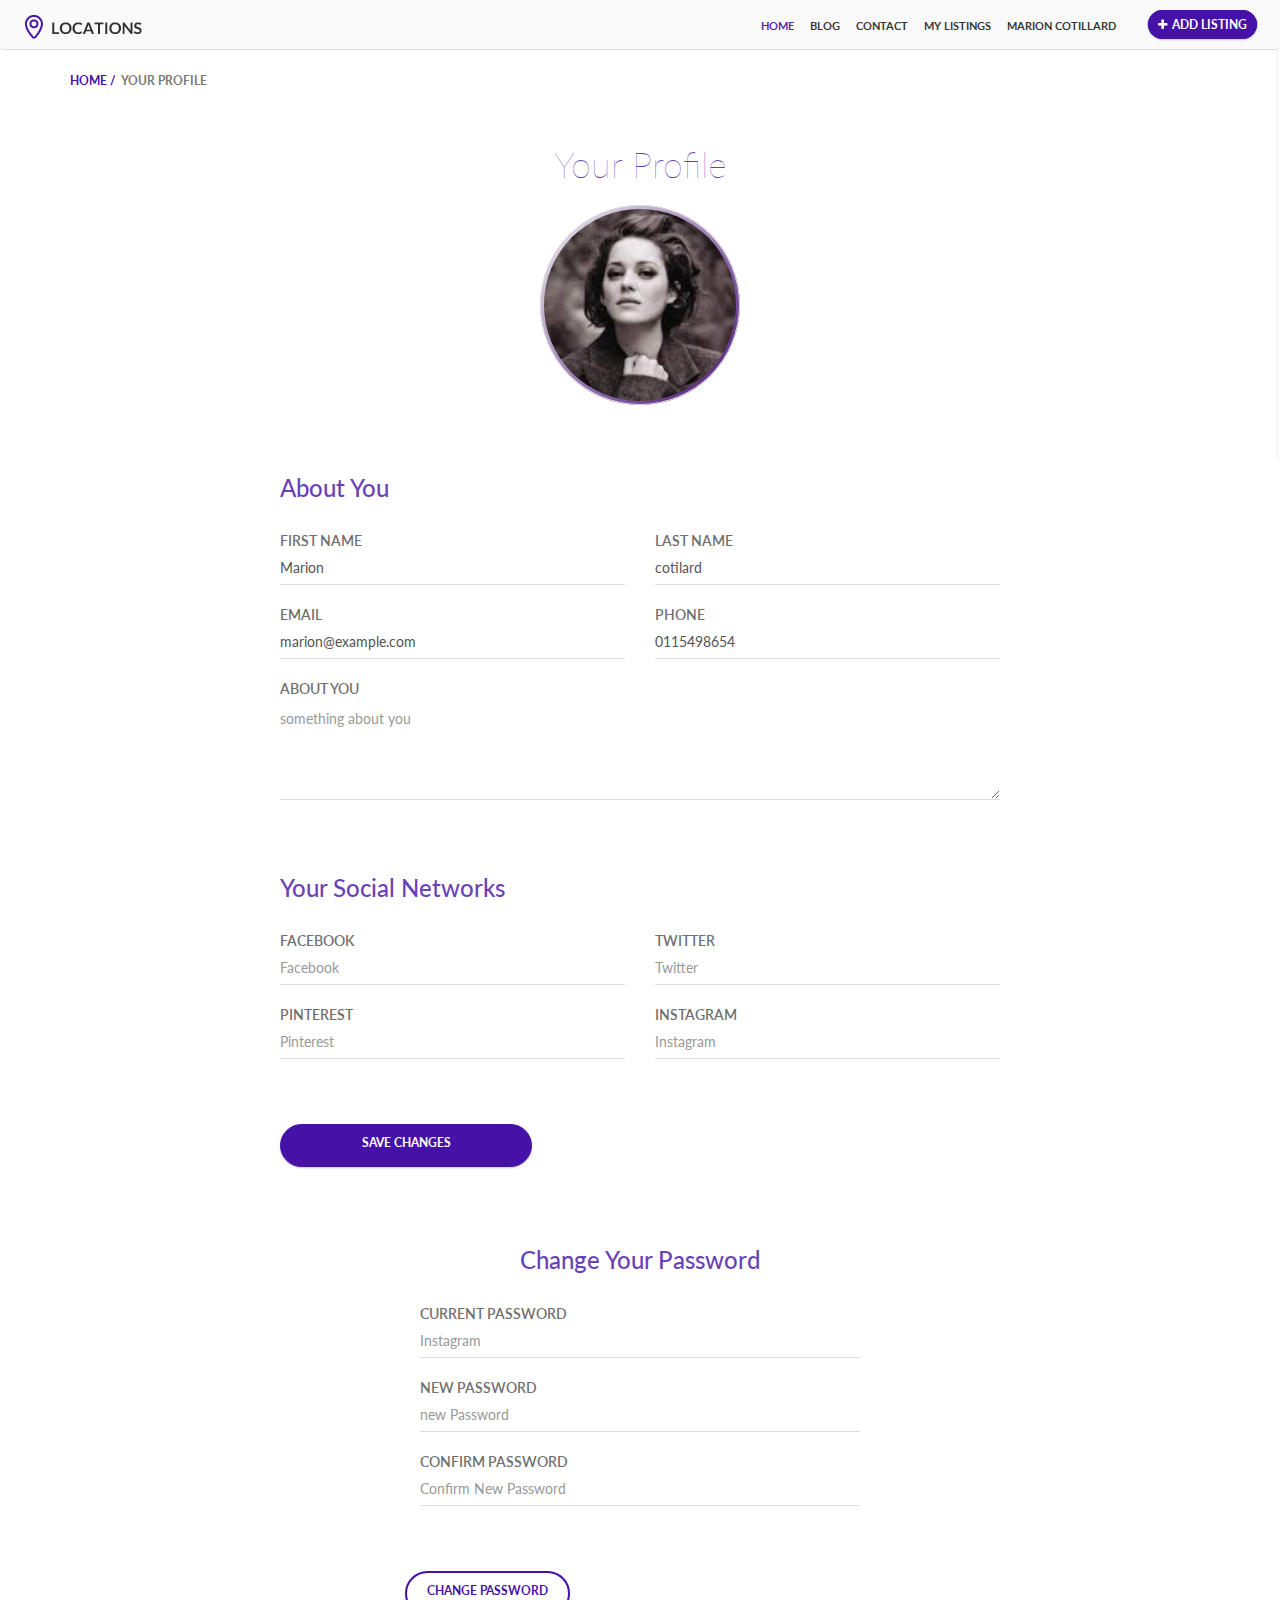
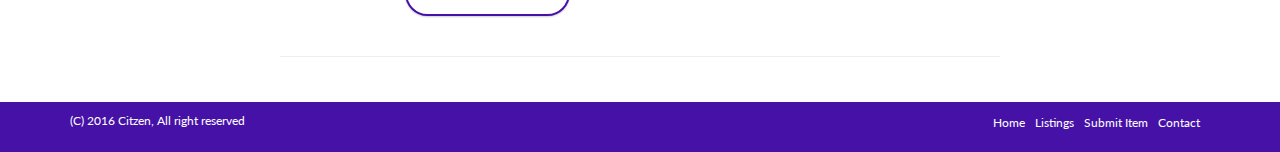
<file: src/main/webapp/setting.html>
<!DOCTYPE html>
<html lang="en">
	<head>
	    <meta charset="UTF-8"/>
	    <meta http-equiv="X-UA-Compatible" content="IE=edge">
	    <meta name="view port" content="width=device-width,initial-scale=1">
	    <title>Locations</title>
	    <link rel="stylesheet" href="css/bootstrap.min.css" />
	    <link rel="stylesheet" href="css/font-awesome.min.css" type="text/css">
	    <link rel="stylesheet" href="css/hover.css" />
	    <link rel="stylesheet" href="css/custom.css" type="text/css"/>
	    <link href='https://fonts.googleapis.com/css?family=Lato:400,300,700,900,400italic' rel='stylesheet' type='text/css'>
	</head>
	
	<body>

		<nav class="navbar navbar-default">
		  <div class="container-fluid">
		    <!-- Brand and toggle get grouped for better mobile display -->
		    <div class="navbar-header">
		      <button type="button" class="navbar-toggle collapsed" data-toggle="collapse" data-target="#bs-example-navbar-collapse-1" aria-expanded="false">
		        <span class="sr-only">Toggle navigation</span>
		        <span class="icon-bar"></span>
		        <span class="icon-bar"></span>
		        <span class="icon-bar"></span>
		      </button>
		      <a class="navbar-brand" href="index.html"><img class="img-responsive" src="img/logo.png"></a>
		    </div>

		    <!-- Collect the nav links, forms, and other content for toggling -->
		    <div class="collapse navbar-collapse" id="bs-example-navbar-collapse-1">
		      
		      <ul class="nav navbar-nav navbar-right">
		        <li class="active"><a href="index.html">home</a></li>
		        <li><a href="blog.html">blog</a></li>
		        <li><a href="contact.html">contact</a></li>
		        <li><a href="mylistings.html">my listings</a></li>
		        <li><a href="register.html">marion cotillard <i class="fa fa-"></i></a>
              <ul class=""></ul>
            </li>
		        <button class="btn btn-default add-list"><a href="addlist.html" target="_blank"><i class="fa fa-plus"></i>add listing</a></button>
		      </ul>
		    </div><!-- /.navbar-collapse -->
		  </div><!-- /.container-fluid -->
		</nav>  

    <!-- PATH SECTION ================================================= -->
    <section class="path">
        <div class="container">

            <div class="row">
                <ol>
                    <li><a href="index.html">home / </a></li>
                    <li><a href="profile.html"> your profile</a></li>
                </ol>
            </div>

        </div>
    </section>

    <!-- SIGNIN SECTION ================================================= -->
    <section class="signin profile">
        <div class="container">
            <div class="row">

                <div class="container">
                    <div class="row">

                        <div class="col-sm-push-2 col-md-8 col-sm-6">
                            <h1 class="text-center">your profile</h1>

                            <div class="col-md-12">
                                <div class=" text-center profile-image">
                                    <img src="img/milan.jpg" class="img-responsive center-block" alt="my profile image">
                                </div> 
                            </div>

                            <form>
                              <div class="col-md-12">
                                <h3>about you</h3>
                              </div>

                              <div class="col-md-6">
                                <div class="form-group">
                                    <label>first name</label>
                                    <input type="text" value="Marion" class="form-control" placeholder="">
                                </div>
                              </div>

                              <div class="col-md-6">
                                <div class="form-group">
                                    <label>last name</label>
                                    <input type="text" value="cotilard" class="form-control" placeholder="">
                                </div>
                              </div>

                              <div class="col-md-6">
                                <div class="form-group">
                                    <label>email</label>
                                    <input type="text" value="marion@example.com" class="form-control" placeholder="">
                                </div>
                              </div>

                              <div class="col-md-6">
                                <div class="form-group">
                                    <label>phone</label>
                                    <input type="text" value="0115498654" class="form-control" placeholder="">
                                </div>
                              </div>

                              <div class="col-md-12">
                                <div class="form-group">
                                    <label>about you</label>
                                    <textarea value="" rows="4" class="form-control" placeholder="something about you"></textarea
                                </div>
                              </div>

                              <div class="row">
                                <div class="col-md-12">
                                    <h3>Your Social Networks</h3>
                                </div>
                              

                              <div class="col-md-6">
                                <div class="form-group">
                                    <label>facebook</label>
                                    <input type="text" value="" class="form-control" placeholder="Facebook">
                                </div>
                              </div>

                              <div class="col-md-6">
                                <div class="form-group">
                                    <label>twitter</label>
                                    <input type="text" value="" class="form-control" placeholder="Twitter">
                                </div>
                              </div>

                              <div class="col-md-6">
                                <div class="form-group">
                                    <label>pinterest</label>
                                    <input type="text" value="" class="form-control" placeholder="Pinterest">
                                </div>
                              </div>

                              <div class="col-md-6">
                                <div class="form-group">
                                    <label>instagram</label>
                                    <input type="text" value="" class="form-control" placeholder="Instagram">
                                </div>
                              </div>

                              <div class="col-md-12">
                                <button type="submit" style="margin-top:50px" id="savechanges" class="btn btn-default btn-lg">save changes</button>
                              </div>

                              </div>

                              <div class="row">
                                <div class="col-md-12">
                                    <h3 class="text-center">Change Your Password</h3>
                                </div>
                              </div>

                              <div class="row">
                                <div class="col-md-8 col-md-offset-2">
                                    <div class="col-md-12">
                                        <div class="form-group">
                                            <label>current password</label>
                                            <input type="password" value="" class="form-control" placeholder="Instagram">
                                        </div>
                                    </div>

                                    <div class="col-md-12">
                                        <div class="form-group">
                                            <label>new password</label>
                                            <input type="text" value="" class="form-control" placeholder="new Password">
                                        </div>
                                    </div>

                                  <div class="col-md-12">
                                    <div class="form-group">
                                        <label>confirm password</label>
                                        <input type="text" value="" class="form-control" placeholder="Confirm New Password">
                                    </div>
                                  </div>

                                  <div class="row">
                                    <div class="col-md-12">
                                         <button type="submit" style="margin-top:50px" id="change-password" class="btn btn-default btn-lg">change password</button>
                                    </div>
                                  </div>

                                </div>
                              </div>
                            </form>

                            <hr />

                        </div>
                    </div>
                </div>
            
            </div>
        </div>
    </section>


    
    <!-- FOOTER ================================================= -->
    <footer class="footer">
        <div class="container">
            <div class="row">
                <div class="col-md-6 col-xs-12">
                    <p>(C) 2016 Citzen, All right reserved</p>
                </div>

                <div class="col-md-6 hidden-xs">
                    <ul class="pull-right">
                        <li><a href="index.html">home</a></li>
                        <li><a href="listing.html">listings</a></li>
                        <li><a href="addlist.html">submit item</a></li>
                        <li><a href="contact.html">contact</a></li>
                    </ul>
                </div>
            </div>
        </div>
    </footer>

    <!-- SCRIPTS ================================================= -->

	<script src="js/jquery-1.11.1.min.js"></script>
	<script src="js/jquery.nicescroll.min.js"></script>
    <script src="js/smooth-scroll.min.js"></script>
    <script src="js/jqstyles.js"></script>
    <script src="js/bootstrap.min.js"></script>
 
    <!--[if It IE 9]>
    <script src="js/html5shiv.min.js"></script>
    <script src="js/respond.min.js"></script>
    <![endif]-->
	    
	</body>
</html>
</file>
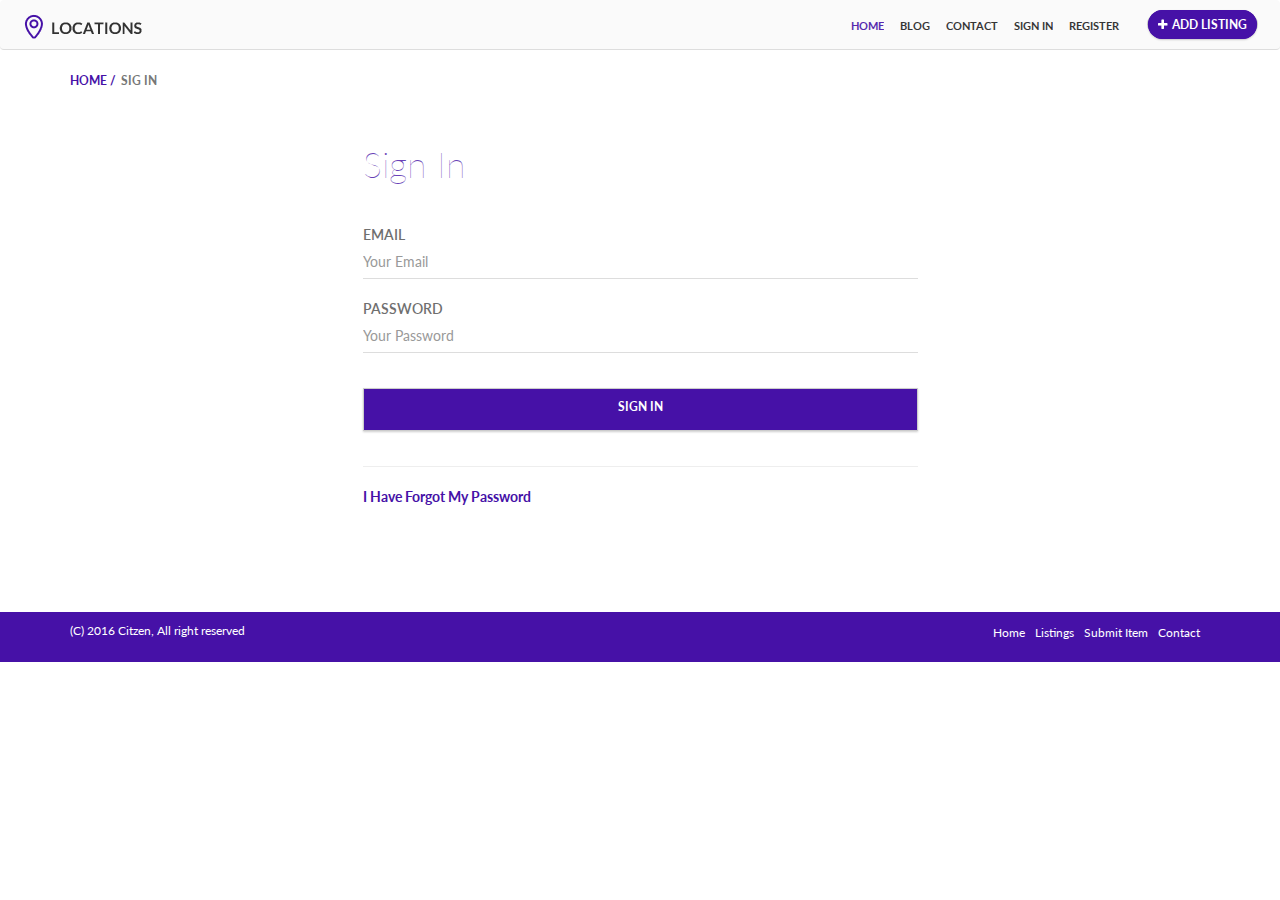
<file: src/main/webapp/signin.html>
<!DOCTYPE html>
<html lang="en">
	<head>
	    <meta charset="UTF-8"/>
	    <meta http-equiv="X-UA-Compatible" content="IE=edge">
	    <meta name="view port" content="width=device-width,initial-scale=1">
	    <title>Locations</title>
	    <link rel="stylesheet" href="css/bootstrap.min.css" />
	    <link rel="stylesheet" href="css/font-awesome.min.css" type="text/css">
	    <link rel="stylesheet" href="css/hover.css" />
	    <link rel="stylesheet" href="css/custom.css" type="text/css"/>
	    <link href='https://fonts.googleapis.com/css?family=Lato:400,300,700,900,400italic' rel='stylesheet' type='text/css'>
	</head>
	
	<body>

		<nav class="navbar navbar-default">
		  <div class="container-fluid">
		    <!-- Brand and toggle get grouped for better mobile display -->
		    <div class="navbar-header">
		      <button type="button" class="navbar-toggle collapsed" data-toggle="collapse" data-target="#bs-example-navbar-collapse-1" aria-expanded="false">
		        <span class="sr-only">Toggle navigation</span>
		        <span class="icon-bar"></span>
		        <span class="icon-bar"></span>
		        <span class="icon-bar"></span>
		      </button>
		      <a class="navbar-brand" href="index.html"><img class="img-responsive" src="img/logo.png"></a>
		    </div>

		    <!-- Collect the nav links, forms, and other content for toggling -->
		    <div class="collapse navbar-collapse" id="bs-example-navbar-collapse-1">
		      
		      <ul class="nav navbar-nav navbar-right">
		        <li class="active"><a href="index.html">home</a></li>
		        <li><a href="blog.html">blog</a></li>
		        <li><a href="contact.html">contact</a></li>
		        <li><a href="signin.html">sign in</a></li>
		        <li><a href="register.html">register</a></li>
		        <button class="btn btn-default add-list"><a href="addlist.html" target="_blank"><i class="fa fa-plus"></i>add listing</a></button>
		      </ul>
		    </div><!-- /.navbar-collapse -->
		  </div><!-- /.container-fluid -->
		</nav>

    <!-- PATH SECTION ================================================= -->
    <section class="path">
        <div class="container">

            <div class="row">
                <ol>
                    <li><a href="index.html">home / </a></li>
                    <li><a href="signin.html"> sig in</a></li>
                </ol>
            </div>

        </div>
    </section>

    <!-- SIGNIN SECTION ================================================= -->
    <section class="signin">
        <div class="container">
            <div class="row">

                <div class="container">
                    <div class="row">

                        <div class="col-sm-push-3 col-md-6 col-sm-6">
                            <h1>sign in</h1>
                            <form>
                              <div class="form-group">
                                <label for="email">Email</label>
                                <input type="email" class="form-control" id="exampleInputEmail1" placeholder="Your Email">
                              </div>

                              <div class="form-group">
                                <label for="exampleInputPassword1">Password</label>
                                <input type="password" class="form-control" id="exampleInputPassword1" placeholder="Your Password">
                              </div>

                              <button type="submit" class="btn btn-default btn-lg">sign in</button>
                            </form>

                            <hr />

                            <div class="forget-pass">
                                <a href="#" >i have forgot my password</a>
                            </div>
                        </div>
                    </div>
                </div>
            
            </div>
        </div>
    </section>


    
    <!-- FOOTER ================================================= -->
    <footer class="footer">
        <div class="container">
            <div class="row">
                <div class="col-md-6 col-xs-12">
                    <p>(C) 2016 Citzen, All right reserved</p>
                </div>

                <div class="col-md-6 hidden-xs">
                    <ul class="pull-right">
                        <li><a href="index.html">home</a></li>
                        <li><a href="listing.html">listings</a></li>
                        <li><a href="addlist.html">submit item</a></li>
                        <li><a href="contact.html">contact</a></li>
                    </ul>
                </div>
            </div>
        </div>
    </footer>

    <!-- SCRIPTS ================================================= -->

	<script src="js/jquery-1.11.1.min.js"></script>
	<script src="js/jquery.nicescroll.min.js"></script>
    <script src="js/smooth-scroll.min.js"></script>
    <script src="js/jqstyles.js"></script>
    <script src="js/bootstrap.min.js"></script>
 
    <!--[if It IE 9]>
    <script src="js/html5shiv.min.js"></script>
    <script src="js/respond.min.js"></script>
    <![endif]-->
	    
	</body>
</html>
</file>
<file: src/main/webapp/css/custom.css>
/* sectors 

    #INDEX PAGE
        #GLOBAL
        #NAVBAR
        #PANNER 
        #MAP SECTION
        #RECENT PLACES
        #BROWSE LISTING
        #SUBSCRIPE
        #EVENTS
        #RECENTLY LISTINGS
        #BLOG
        #FOOTER
        #INDEX MEDIA QUIREIES

    #SIGNIN PAGE
        #PATH
        #SIGHIN FORM

    #ADD LISTING PAGE
        #FORM

    #PROFILE PAGE
        #PROFILE IMAGE
        #MEDIA QUERY

    #CONTACT PAGE
        #CONTACT FORM
    
    #MY LISTINGS PAGE
        #LISTINGS SECTION

    #LIST DETAILS PAGE
        #OWL CAROUSEL SERCTION
        #ABOUT LIST SECTION
        #ADD REVIEW SECTION
        #SIDEBAR SECTION
    
    #BLOG PAGE
        #BLOG ARTICLE SECTION
        #BLOG SIDEBAR SECTION
        
*/

/* =============== Global Section ==============*/
body {
	font-family: 'Lato', sans-serif;
    overflow: hidden;
}

h2 {
    opacity: 0.8;
    color: #4611a7;
    font-size: 36px;
    text-transform: capitalize;
    font-weight: lighter;
    margin-bottom: 50px;
}


/* =============== Navabar Section ==============*/
.navbar {
	width: 100%;
    background-color: #fafafa;
    padding: 6px 7px;
    position: relative;
    z-index: 999;
    white-space: nowrap;
    border: none;
    height: 1px;
    margin-bottom: 0;
    border-bottom: 1px solid #ddd
}

.navbar-brand>img {
	margin-top: -10px;
}

.navbar-default .navbar-nav>li>a {
	opacity: 0.9;
    -moz-border-radius: 30px;
    -webkit-border-radius: 30px;
    border-radius: 30px;
    display: inline-block;
    text-transform: uppercase;
    font-weight: bold;
    font-size: 11px;
    color: #1f1f1f;
    margin: 0;
    border: 2px solid transparent;
    padding: 8px 6px;
}

.navbar-default .navbar-nav>li>a:hover {
	color: #4611a7;
}

.add-list {
	color: #fff;

}

.navbar-default .navbar-nav>.active>a,
.navbar-default .navbar-nav>.active>a:focus, 
.navbar-default .navbar-nav>.active>a:hover {
	background: none;
	color: #4611a7;
}

.add-list {
	background: transparent;
	border-radius: 30px;
	padding: 0;
	display: inline-block;
	margin-top: 7px;
	margin-left: 20px;
}

.add-list a {
	padding: 5px 8px;
	border-radius: 30px;
	background-color: #4611a7;
    color: #fff;
    border-color: #4611a7;
    -moz-box-shadow: 0px 1px 2px rgba(0, 0, 0, 0.2);
    -webkit-box-shadow: 0px 1px 2px rgba(0, 0, 0, 0.2);
    -moz-transform-style: preserve-3d;
    -webkit-transform-style: preserve-3d;
    transform-style: preserve-3d;
    border-width: 2px;
    border-style: solid;
    font-size: 12px;
    font-weight: bold;
    text-transform: uppercase;
    position: relative;
    text-decoration: none;
    transition: all 0.4s  ease-in-out;
}

.add-list a i {
	padding-right: 5px
}

.add-list a:hover {
	background: #fff;
	color: #4611a7;
	border: 2px solid #fff
}


/* =============== Panner Section ==============*/

.panner {
	text-align: center;
	width: 100%;
	height: 600px;
	background: url("../img/panner.jpg") no-repeat 0% 0%;
    background-size: cover;
}

.panner .panner-back {
	
	width: 100%;
	height: 100%;
	padding-top: 180px;
	background: rgba(0, 0, 0, .7);
}

.panner .panner-back .page-title {
    margin-bottom: 25px;
}

.panner .panner-back .page-title h1 {
	opacity: 1;
    color: #fff;
    font-weight: normal;
    font-size: 54px;
    text-transform: capitalize;
}

.panner .panner-back .page-title h2 {
    opacity: 0.5;
    color: #fff;
    font-size: 24px;
    font-weight: normal;
    text-transform: capitalize;
    letter-spacing: 1px;
}

.panner .panner-back form {
    padding: 15px;
    border-radius: 5px;
    background-color: #4611a7;
    width: 65%;
    margin: 45px auto;
}

.panner .panner-back form .input-group {
    width: 100%;
    border-radius: 0
    
}
.panner .panner-back form input {
    box-shadow: none;
    background-color: #fff;
    border-bottom: none;
    margin: 0;
    border-radius: 0;
    width: 100%;
    padding: 10px 10px;
    border:none;
}

.panner .panner-back form .input-group span {
    margin: 0;
}

.panner .panner-back form .input-group span button {
    border-radius: 0;
    border:none;
    padding: 7px 20px;
}

/* =============== Index Map Section ==============*/
.index-mapa {
    border-top: 4px solid #49117a;
    border-bottom: 4px solid #49117a;
    padding-bottom: 0
}

.inner-map {
    padding-bottom: 0;
    margin-bottom: 0;
}

/* =============== Recent Places Section ==============*/

.recent-places {
    padding-top: 30px;
}

.recent-title {
    margin-bottom: 50px;
}
.recent-places h2 {
    opacity: 0.8;
    color: #4611a7;
    font-size: 36px;
    text-transform: capitalize;
    font-weight: lighter;
}

.recent-places h3 {
    opacity: 0.6;
    color: #1f1f1f;
    font-size: 16px;
    font-weight: normal;
}

 .item {
    -moz-transform-style: preserve-3d;
    -webkit-transform-style: preserve-3d;
    transform-style: preserve-3d;
    -moz-box-shadow: 0px 1px 2px rgba(0, 0, 0, 0.2);
    -webkit-box-shadow: 0px 1px 2px rgba(0, 0, 0, 0.2);
    box-shadow: 0px 1px 2px rgba(0, 0, 0, 0.2);
    position: relative;
    margin-bottom: 30px;
    transition: 0.3s ease;
}

.item > a {
    display: block;
    position: relative;
    height: 220px;
    overflow: hidden;
    transition: 0.3s ease;
    predpective: 600px;
}


.item .first {
    background: url("../img/item-1.jpg");
}

.item .second {
    background: url("../img/item-2.jpg");
}

.item .third {
    background: url("../img/item-3.jpg");
}

.item .fourth {
    background: url("../img/item-4.jpg");
}

.item .fifth {
    background: url("../img/item-5.jpg");
}

.item .sixth {
    background: url("../img/item-6.jpg");
}

.item .discription {
    background: rgba(0, 0, 0, 0.65);
    width: 100%;
    height: 100%;
    transition: 0.3s ease;
    position: absolute;
    padding-top: 120px;
    padding-left: 20px;
    color: #fff;
    predpective: 600px;
}

.item .discription figcaption {
    text-shadow: 0px 1px 1px rgba(0, 0, 0, 0.5);
    font-size: 12px;
    font-weight: bold;
    font-weight: bold;
}

.item .discription .label {
    background: #4611a7;
    font-weight: bold;
    text-transform: uppercase;
}

.item .discription h3 {
    text-shadow: 0px 1px 1px rgba(0, 0, 0, 0.5);
    color: #fff;
    font-size: 21px;
    font-weight: bold;
    margin-bottom: 2px;
    margin-top: 5px;
    opacity: 1;
    text-transform: capitalize;
}

.item .discription h4 {
    text-shadow: 0px 1px 1px rgba(0, 0, 0, 0.5);
    font-size: 14px;
    font-weight: normal;
    margin: 0;
}

.item > a:hover .discription {
    padding-top: 110px;
}
.item:hover {
    transform: scale(1.05, 1.05);
}
 
 .item .additional-info {
    background-color: #fafafa;
    padding: 15px 20px;
    position: relative;
}

.item .additional-info .rating-passive .stars {
    margin-right: 5px;
    color: #ddd
}

.item .additional-info .rating-passive .stars .active {
    color: #4611a7
}

.item .additional-info .control-more {
    float: right;
    position: relative;
    bottom: 15px;
    cursor: pointer;
}


.item .additional-info .control-more:hover {
    color: #4611a7
}



.item .additional-info ul {
    
    -moz-transition: 0.3s ease;
    -webkit-transition: 0.3s ease;
    transition: 0.3s ease;
    -moz-transform: translateY(5px);
    -ms-transform: translateY(5px);
    -webkit-transform: translateY(5px);
    transform: translateY(5px);
    visibility: hidden;
    -moz-box-shadow: 0px 1px 2px rgba(0, 0, 0, 0.2);
    -webkit-box-shadow: 0px 1px 2px rgba(0, 0, 0, 0.2);
    box-shadow: 0px 1px 2px rgba(0, 0, 0, 0.2);
    list-style: none;
    padding-left: 0;
    position: absolute;
    bottom: 25px;
    right: 8px;
    background-color: #fff;
    font-size: 14px;
    text-align: right;
}

.item .additional-info ul li {
    border: 1px solid rgba(0, 0, 0, 0.1);
}
.item .additional-info ul li:last-child {
    border-bottom: none;
}

.item .additional-info ul li:hover {
    background: #f1f1f1;
}

.item .additional-info ul li a{
    display: block;
    color: #1f1f1f;
    white-space: nowrap;
    padding: 7px 10px;
    text-decoration: none;
}

.item .additional-info .control-more:hover ul {
    visibility: visible;
}

.btn-rounded {
    color: #4611a7;
    text-align: center;
    background: transparent;
    -moz-box-shadow: 0px 1px 2px rgba(0, 0, 0, 0.2);
    -webkit-box-shadow: 0px 1px 2px rgba(0, 0, 0, 0.2);
    box-shadow: 0px 1px 2px rgba(0, 0, 0, 0.2);
    border: 2px solid rgba(153, 153, 153, 0.32);
    font-size: 12px;
    font-weight: bold;
    text-transform: uppercase;
    border-radius: 30px;
    transition: ease-in-out 0.3s all;
    
    margin-top: 20px;
}

.btn-rounded:hover {
    border: border 2px solid rgba(153, 153, 153, 0.82);
    color: #4611a7;
    background: transparent;
}

.btn-rounded i {
    margin-left: 5px;
}

.recent-places hr {
    margin-bottom: 30px;
    margin-top: 50px;
    border-top: 1px solid #eee
}


/* =============== Browse Listing Section ==============*/

.listings h2 {
    opacity: 0.8;
    color: #4611a7;
    font-size: 36px;
    text-transform: capitalize;
    font-weight: lighter;
    margin-bottom: 75px;
}

.listings .list-item {
    margin-bottom: 60px;
}

.listings .list-item .list-title {
    margin-bottom: 10px;
}

.listings .list-item .list-title .icon {
    -moz-border-radius: 50%;
    -webkit-border-radius: 50%;
    border-radius: 50%;
    display: inline-block;
    background-color: #4611a7;
    color: #fff;
    text-align: center;
    width: 40px;
    height: 40px;
    margin-right: 10px;
}

.listings .list-item .list-title .icon i {
    font-size: 14px;
    line-height: 38px;
}
.listings .list-item .list-title h3 {
    display: inline-block;
    font-size: 16px;
    font-weight: normal;
    vertical-align: middle;
    color: #4611a7;
    text-transform: capitalize;
}

.listings .list-item .list-title h3 a {
    moz-transition: 0.2s ease-in-out;
    -webkit-transition: 0.2s ease-in-out;
    transition: 0.2s ease-in-out;
    color: #4611a7;
    text-decoration: none;
    position: relative;
    bottom: 4px;
}
.listings .list-item ul {
    list-style: none;
    padding-left: 52px;
    list-style: none;
    padding-right: 25px;
    }

.listings .list-item ul li a {
    opacity: 0.6;
    color: black;
    display: inline-block;
    padding: 2px 0;
    transition: ease-in-out 0.3s all;
    text-decoration: none;
    text-transform: capitalize;
}

.listings .list-item ul li a:hover {
    color: #4611a7;
    opacity: 1
}

.listings .list-item ul li figure {
    opacity: 0.8;
    display: inline-block;
    font-size: 10px;
    float: right;
    top: 7px;
    position: relative;
}

/* =============== Subscripe Section ==============*/

.subscripe {
    margin-top: 40px;
    background: #4611a7;
    padding: 60px 0;
}

.subscripe h3 {
    margin-bottom: 15px;
    font-weight: lighter;
    margin-top: 10px;
    color: #fff;
    text-transform: capitalize;
    margin-bottom: 25px;
}

.subscripe input {
    background: #fff;
    border: none;
    border-radius: 0;
    color: #fff;
    margin-top: 7px;
}

.subscripe .btn {
    background: #fff;
    border-radius: 0;
    border: none;
    border: 1px solid #fff;
    margin-top: 7px
}

.subscripe .btn i {
    color: #4611a7;
}


/* =============== Evets Section ==============*/

.events {
    padding-top: 30px;
    padding-bottom: 40px;
    background: #f3f3f3;
}

.events h2 {
    opacity: 0.8;
    color: #4611a7;
    font-size: 36px;
    text-transform: capitalize;
    font-weight: lighter;
    margin-left: -15px;
}

.events .one-item {
    margin-top: 40px;
}

.events .one-item .icon {
    -moz-border-radius: 3px;
    -webkit-border-radius: 3px;
    border-radius: 3px;
    border: 2px solid rgba(0, 0, 0, 0.1);
    text-align: center;
    padding: 5px 3px 4px 11px;
    position: absolute;
    width: 50px;
    left: 0;
    display: inline-block;
    padding-right: 15px;
}

.events .one-item .icon:before {
    background-image: url("../img/calendar.png");
    width: 37px;
    height: 6px;
    position: absolute;
    top: -3px;
    left: 4px;
    content: "";
}

.events .one-item .icon .day {
    opacity: 0.6;
    font-size: 20px;
    margin-bottom: -3px;
}

.events .one-item .icon .month {
    opacity: 0.6;
    font-size: 12px;
    text-transform: uppercase;
}


.events .one-item h4 {
    font-size: 14px;
    font-weight: bold;
    margin-left: 60px
}

.events .one-item h4 a {
    -moz-transition: 0.2s ease-in-out;
    -webkit-transition: 0.2s ease-in-out;
    transition: 0.2s ease-in-out;
    color: #4611a7;
    text-decoration: none;
    position: relative;
}

.events .one-item .date {
    margin-left: 60px;
    opacity: 0.5;
    font-size: 12px;
    margin-bottom: 12px;
    font-weight: bold;
}

.events .one-item p {
    margin-left: 60px;
    opacity: 0.65;
    line-height: 18px;
}

.events .one-item .more {
    margin-left: 60px;
    text-transform: uppercase;
    font-weight: bold;
    font-size: 10px;
    text-decoration: none;
    color: #232323
}

/* =============== Recently Listings ==============*/

.recently-rated {
    padding-top: 50px;
    padding-bottom: 50px;
}

.recently-rated h2 {
    opacity: 0.8;
    color: #4611a7;
    font-size: 36px;
    text-transform: capitalize;
    font-weight: lighter;
    margin-bottom: 50px;
    margin-left: 15px;
}

/* =============== Blog Section ==============*/

.blog {
    padding-bottom: 50px;
}

.blog h2 {
    opacity: 0.8;
    color: #4611a7;
    font-size: 36px;
    text-transform: capitalize;
    font-weight: lighter;
    margin-bottom: 50px;
}

.blog .text-element h4 {
    font-size: 14px;
    font-weight: bold;
    color: #4611a7

}

.blog .text-element figure {
    opacity: 0.5;
    font-size: 12px;
    margin-bottom: 12px;
    font-weight: bold;
}

.blog .text-element p {
    opacity: 0.65;
    line-height: 18px;
}

.blog .text-element a {
    font-weight: bold;
    text-decoration: none;
    color: #232323
}

/* =============== Footer Section ==============*/

.footer {
    background: #4611a7;
    color: #fff;
    padding-bottom: 10px;
    padding-top: 10px;
    margin-top: 25px;
}

.footer p {
    font-size: 12px;
}

.footer ul {
    list-style: none;
    padding: 0;
}

.footer ul li {
    float: left;
    margin-right: 10px;
    text-transform: capitalize;
}

.footer ul li a {
    text-decoration: none;
    color: #fff;
    font-size: 12px;
}


/* =============== ============== ==============*/
/* =============== MEDIA QUIREIES ==============*/
/* =============== ============== ==============*/

@media(max-width: 768px) {
    .events {
        padding-left: 20px;
        padding-right: 20px;
    }

    .navbar-nav {
        background: #f1f1f1;
    }

    .navbar {
        padding: 0 7px;
    }

    .navbar-nav {
        margin-left: 5px;
        margin-bottom: 25px;
    }

    .add-list {
        margin-left: 5px;
        margin-bottom: 15px;
    }
}


/*****************************************************************************
/*****************************************************************************
/*****************************************************************************
/***************************  Sign In Page  **********************************
/*****************************************************************************
/*****************************************************************************
/*****************************************************************************
/****************************************************************************/

/* =============== Path Section ==============*/


.path {
    padding-top: 20px;
}

.path ol {
    list-style: none;
    padding-left: 15px;
}

.path ol li {
    float: left;
    margin-bottom: 50px;
    color: #4611a7;
    font-weight: bold;
    text-transform: uppercase;
    margin-right: 5px;
}

.path ol li a {
    color: #4611a7;
    text-decoration: none;
    font-size: 12px;
}

.path ol li:last-child a {
    color: #777;
}

/* =============== Sign In Form ==============*/

.signin h1 {
    opacity: 0.8;
    color: #4611a7;
    font-size: 36px;
    font-weight: lighter;
    margin-top: 5px;
    text-transform: capitalize;
}

.signin form {
    margin-top: 35px;
}

.signin form .form-group label{
    opacity: 0.7;
    font-weight: 600;
    text-transform: uppercase;
    margin-bottom: 0;
    position: relative;
    bottom: -5px;
}

.signin form .form-group .form-control {
    moz-box-shadow: none;
    -webkit-box-shadow: none;
    box-shadow: none;
    -moz-border-radius: 0px;
    -webkit-border-radius: 0px;
    border-radius: 0px;
    -webkit-appearance: none;
    background-color: transparent;
    border: none;
    border-bottom: 1px solid #ddd;
    padding-left: 0;
    padding-right: 0;
    margin-top: 5px;
    transition: ease-in-out 0.3s all;
    padding-top: 10px;
    padding-bottom: 10px;
    margin-bottom: 10px;
}

.signin form .form-group .form-control:focus {
    padding-left: 15px;
}

.signin form .btn {
    width: 100%;
    -moz-border-radius: 0px;
    -webkit-border-radius: 0px;
    border-radius: 0px;
    -moz-box-shadow: 0px 1px 2px rgba(0, 0, 0, 0.2);
    -webkit-box-shadow: 0px 1px 2px rgba(0, 0, 0, 0.2);
    box-shadow: 0px 1px 2px rgba(0, 0, 0, 0.2);
    background: #4611a7;
    font-size: 12px;
    font-weight: bold;
    text-transform: uppercase;
    position: relative;
    color: #fff;
    padding-bottom: 15px;
    margin-bottom: 15px;
    margin-top: 20px;
}


.signin .forget-pass {
    margin-bottom: 80px;
    margin-top: 15px;
}

.signin .forget-pass a {
    text-decoration: none;
    text-transform: capitalize;
    color: #4611a7;
    font-weight: 700;
    transition: all ease-in-out 0.3 ;
}

.signin .forget-pass a:hover {
    color: #232323
}



/*****************************************************************************
/*****************************************************************************
/*****************************************************************************
/***************************  Add Listing Page  ******************************
/*****************************************************************************
/*****************************************************************************
/*****************************************************************************
/****************************************************************************/
.mylistings-path {

}
.addlisintpage h3 {
    margin-top: 35px;
    color: #4611a7;
    font-size: 18px;
    text-transform: capitalize;
}

.addlisintpage h3 span {
    color: #777;
    font-size: 10px;
    opacity: 0.7
}

.addlisintpage .selectpicker {
    border: 0;
    border-bottom: 1px solid #ddd;
    margin-top: 15px;
    width: 100%;
    padding-bottom: 5px
}

.addlisintpage textarea {
    border: none;
    border-bottom: 1px solid #ddd;
}

.addlisintpage .file-upload input {
    -moz-transition: 0.3s ease;
    -webkit-transition: 0.3s ease;
    transition: 0.3s ease;
    -moz-border-radius: 4px;
    -webkit-border-radius: 4px;
    border-radius: 4px;
    background-color: rgba(0, 0, 0, 0.03);
    width: 100%;
    border: 2px dashed rgba(0, 0, 0, 0.1);
    height: 70px;
    text-align: center;
    cursor: pointer;
    position: relative;
    display: inline-block;
    width: 100%;
    padding: 70px 0 0 0;
    overflow: hidden;
    z-index: 1;
}

.addlisintpage .file-upload span {
    position: absolute;
    top: 0;
    bottom: 0;
    line-height: 75px;
    width: 100%;
    text-align: center;
    margin: auto;
    z-index: 0;
    left: 0;
    text-transform: uppercase;
    color: #4611a7;
    font-size: 12px;
    font-weight: bold;
}

.addlisintpage .slidedown-div {
    background: transparent;
    border: 1px solid #ddd;
    text-align: left;
    width: 100%;
    -moz-border-radius: 0px;
    -webkit-border-radius: 0px;
    border-radius: 0px;
    font-size: 12px;
    font-weight: bold;
    text-transform: capitalize;
    position: relative;
    color: #000;
    padding: 10px 20px 10px 10px;
    margin-top: 20px;
}

.addlisintpage .slidedown-div:hover {
    background: #f1f1f1
}

.addlisintpage .slidedown-div i {
    color: #777;
    margin-right: 5px
}

.addlisintpage .card {
    padding: 20px;
    border: 1px solid #ddd;
    border-radius: 0;
    margin-top: 20px
}

.addlisintpage .card p {
    margin-top: 18px;
}

    

/*****************************************************************************
/*****************************************************************************
/*****************************************************************************
/***************************  Profile Page  **********************************
/*****************************************************************************
/*****************************************************************************
/*****************************************************************************
/****************************************************************************/

/* =============== Profile image section ==============*/

.profile .profile-image {
    width: 50%;
    margin: 10px auto;
    border-radius: 50%;
    height: 200px;
    width: 200px;
    background: red; 
    background: -webkit-linear-gradient(left top, #f1f1f1, #49117a); 
    background: -o-linear-gradient(bottom right, #f1f1f1, #49117a); 
    background: -moz-linear-gradient(bottom right, #f1f1f1, #49117a); 
    background: linear-gradient(to bottom right, #f1f1f1, #49117a); 

}

.profile .profile-image img {
    padding: 3px;
    border: 1px solid #ddd;
    border-radius: 50%;
    height: 200px;
    width: 200px;
}

.profile h3 {
    opacity: 0.8;
    color: #4611a7;
    text-transform: capitalize;
    font-weight: 500;
    margin-top: 60px;
    margin-bottom: 25px;
}

.profile #savechanges {
    background-color: #4611a7;
    color: #fff;
    border-color: #4611a7;
    border-radius: 30px;
    width: 35%;
    margin: 20px auto
}

.profile #change-password {
    background-color: #fff;
    color: #4611a7;
    border: 2px solid #4611a7;
    border-radius: 30px;
    width: 35%;
    margin: 20px auto;
    font-weight: bold;
}

/* =============== Media Query section ==============*/
@media(max-width: 768px) {
    .profile #change-password, .profile #savechanges {
        width: 100%
    }
}






/*****************************************************************************
/*****************************************************************************
/*****************************************************************************
/***************************  Contact Us Page  *******************************
/*****************************************************************************
/*****************************************************************************
/*****************************************************************************
/****************************************************************************/


.contact-mapa {
    margin-top: 35px;
    margin-bottom: 0;
    border-top: 4px solid #49117a
}

.contact-footer {
    margin-top: -5px;
}

.forma {
    padding: 60px 0;
}

.forma h3 {
    font: 400 24px/24px 'Open Sans',sans-serif;
    color: #49117a;
    margin: 0 0 15px 0;
}

.forma .left-box .form-group {
    color: #666;
}

.forma .left-box .form-control[type="text"] {

    width: 100%;
    height: 40px;
    border: 1px solid #c1c1c1;
    padding: 0 20px;
    box-sizing: border-box;
    -moz-box-sizing: border-box;
    -webkit-box-sizing: border-box;
    margin: 0 0 30px 0;
    font: 14px/14px 'Open Sans',sans-serif;
    color: #333;
    border-radius: 0;
}

.textareaa {
    width: 100%;
    min-height: 150px;
    border: 1px solid #c1c1c1;
    padding: 20px 20px;
    box-sizing: border-box;
    -moz-box-sizing: border-box;
    -webkit-box-sizing: border-box;
    margin: 0 0 30px 0;
    font: 14px/14px 'Open Sans',sans-serif;
    color: #333;
    border-radius: 0;
}

.forma .left-box .btn {
    float: left;
    padding: 14px 30px;
    border: 0;
    margin: 0 0 0 15px;
    font: 700 14px/14px 'Open Sans',sans-serif;
    color: #fff;
    text-transform: uppercase;
    transition: all 0.5s ease 0s;
    -webkit-transition: all 0.5s ease 0s;
    -moz-transition: all 0.5s ease 0s;
    -o-transition: all 0.5s ease 0s;
    cursor: pointer;
    background: #49117a;
    border-radius: 0;
}

.forma .left-box .btn:hover {
    background: #000000;
    color: #ffffff
}

.forma .right-box h3 {
    font: 400 24px/24px 'Open Sans',sans-serif;
    color: #49117a;
    margin: 0 0 15px 0;
}

.forma .right-box p {
    font: 400 14px/22px 'Open Sans',sans-serif;
    color: #666;
    margin: 0 0 20px 0;
    border-bottom:  1px solid #777;
    padding-bottom: 15px;
}

.forma .right-box .ilainf ul {
    list-style: none;
    padding: 0;
}

.forma .right-box .ilainf li {
    color: #666;
    font-weight: 400;
    margin-bottom: 14px;
}

.forma .right-box .ilainf li i {
    margin-right: 7px;
    float: left;
}


/*****************************************************************************
/*****************************************************************************
/*****************************************************************************
/*************************** My Listings Page  *******************************
/*****************************************************************************
/*****************************************************************************
/*****************************************************************************
/****************************************************************************/

/* =============== My Listings section ==============*/

.my-items .table {
    z-index: 2;
    position: relative;
    border-collapse: separate;
    border-spacing: 0px 45px;
    width: 100%;
    max-width: 100%;
    margin-bottom: 20px;
    background: transparent;
    border-collapse: separate;
    border-spacing: 0px 45px;
}

.my-items .my-item {
    -moz-box-shadow: 0px 1px 2px rgba(0, 0, 0, 0.2);
    -webkit-box-shadow: 0px 1px 2px rgba(0, 0, 0, 0.2);
    box-shadow: 0px 1px 2px rgba(0, 0, 0, 0.2);
    background-color: #fafafa;
    margin-bottom: 60px;
    position: relative;
}

.table > thead > tr > th {
    vertical-align: bottom;
}
.my-items table thead tr th {
    border: none;
}

.my-items table thead tr td {
    color: #333;
    font-weight: 700;
    text-transform: capitalize;
}

.my-items table thead tr td:last-child {
    text-align: right;
}

.my-items table thead tr:first-child {
    width: 50%;
}

.my-items table tbody tr th {
    border: none;
}


.my-items table tbody tr td:first-child {
    width: 50%;
}

.my-items .my-item .image-wrapper {
    position: relative;
    float: left;
}

.my-items table tbody tr td {
    font-size: 12px;
    white-space: nowrap;
    border: none;
    padding: 0;
    vertical-align: middle;
    font-size: 12px;
    position: relative;
    white-space: nowrap;
    background-color: #fafafa;
}

.my-items .my-item .image-wrapper .image {
    width: 180px;
    height: 140px;
    position: relative;
    display: block;

}

.my-items .my-item .image-wrapper .image img {
    width: 100%;
    height: 100%;
    top: 0;
    
}

.my-items .my-item .info {
margin-left: 200px;
padding: 20px 0;
}

.my-items .my-item .info a {
    -moz-transition: 0.2s ease-in-out;
    -webkit-transition: 0.2s ease-in-out;
    transition: 0.2s ease-in-out;
    color: #4611a7;
    text-decoration: none;
    position: relative;
    text-transform: capitalize;
    font-weight: 600
}

.my-items .my-item .info .location {
    font-size: 12px;
    text-transform: capitalize;
    color: #333
}

.label.label-info {
    background: white;
    display: inline-block;
    margin: 4px 0;
    padding: 4px;
    color: rgba(0, 0, 0, 0.5);
    box-shadow: 0px 1px 2px rgba(0, 0, 0, 0.2);
    font-size: 9px;
    text-transform: uppercase;
    font-weight: 800
}

.rating-passive .stars {
    margin-right: 5px;
}

.rating-passive .fa {
    color: #ddd;
}

.rating-passive .active {
    color: #4611a7
}

.my-items table tbody tr td:last-child {
    text-align: right;
    padding-right: 20px;
    width: 15%;
}

.my-items .edit-options {
    position: absolute;
    right: 0;
    bottom: -35px;
}


.my-items .edit-options a {
    opacity: 0.6;
    color: #1f1f1f;
    padding: 10px;
    display: inline-block;
    font-size: 10px;
    font-weight: bold;
    text-transform: uppercase;
    text-decoration: none;
    -moz-transition: 0.3s ease;
    -webkit-transition: 0.3s ease;
    transition: 0.3s ease;
}


.my-items .edit-options a i {
    -moz-transition: 0.3s ease;
    -webkit-transition: 0.3s ease;
    transition: 0.3s ease;
    font-size: 12px;
    margin-left: 5px;
    position: relative;
    top: 1px;
    margin-right: 5px;
}

.my-items .edit-options .delete {
    color: #ed2a21
}

.my-items .edit-options a:hover {
    opacity: 1
}


/*****************************************************************************
/*****************************************************************************
/*****************************************************************************
/*************************** List Details Page  ******************************
/*****************************************************************************
/*****************************************************************************
/*****************************************************************************
/****************************************************************************/

/* =============== Owl Carousel section ==============*/


.owel h2 {
    margin-bottom: 15px;
}

.owel h3 {
    margin-top: 0px;
    font-size: 16px;
    margin-bottom: 25px;
    text-transform: capitalize;
    font-weight: 600;
    color: #777;
    opacity: 0.7
}

.owel .rating-passive .fa {
    font-size: 12px;
}

.owl-carousel {
    margin-top: 50px;
}

.owl-carousel .owl-item img {
    height: 360px;
    cursor: pointer;
}

/* =============== About This List section ==============*/

.about-list  {
    padding-bottom: 70px;
}

.about-list  h2 {
    margin-bottom: 20px;
}

.about-list .about-list-content p {
opacity: 0.65;
line-height: 18px;
}

.about-list .features ul li {
    -moz-box-shadow: 0px 1px 2px rgba(0, 0, 0, 0.2);
    -webkit-box-shadow: 0px 1px 2px rgba(0, 0, 0, 0.2);
    box-shadow: 0px 1px 2px rgba(0, 0, 0, 0.2);
    -moz-transition: 0.3s ease;
    -webkit-transition: 0.3s ease;
    transition: 0.3s ease;
    display: inline-block;
    background-color: #fafafa;
    font-size: 10px;
    font-weight: 800;
    text-transform: uppercase;
    margin-right: 5px;
    color: rgba(0, 0, 0, 0.8);
    padding: 5px 10px;
    margin-bottom: 5px;
    background: #fafafa
}

.about-list .features ul li i {
    margin-right: 3px;
    color: #4611a7;
}


.about-list .reviews .review {
    position: relative;
    margin-bottom: 40px;
    display: table;
    height: 100%;
}


.about-list .reviews .review .image {
    -moz-box-shadow: 0px 1px 2px rgba(0, 0, 0, 0.2);
    -webkit-box-shadow: 0px 1px 2px rgba(0, 0, 0, 0.2);
    box-shadow: 0px 1px 2px rgba(0, 0, 0, 0.2);
    -moz-border-radius: 100%;
    -webkit-border-radius: 100%;
    border-radius: 100%;
    width: 80px;
    height: 80px;
    position: absolute;
    left: 0;
    top: 0
}

.about-list .reviews .review .image img {
    border-radius: 100%
}

.about-list .reviews .review .discription {
    padding-left: 100px;
    float: left;
}

.about-list .reviews .review .discription .rating-passive {
    float: left;
    margin-right: 15px;
}

.about-list .reviews .review .discription p {
    margin-top: 10px;
    opacity: 0.8
}

.about-list .reviews .review .discription .date {
    font-size: 12px;
    opacity: 0.7
}

.about-list .reviews .review .discription .rating-passive .fa {
    font-size: 12px;
}


/* =============== Add Review section ==============*/

.about-list .write-review .box {
    -moz-box-shadow: 0px 1px 2px rgba(0, 0, 0, 0.2);
    -webkit-box-shadow: 0px 1px 2px rgba(0, 0, 0, 0.2);
    box-shadow: 0px 1px 2px rgba(0, 0, 0, 0.2);
    padding: 20px;
    position: relative;
    background-color: #fafafa;
}

.about-list .write-review .box .comment .comment-title h4 {
    font-size: 14px;
    font-weight: bold;
    text-transform: capitalize;
    margin-bottom: 10px;
    margin-top: 10px;
    line-height: 1.1
}

.about-list .write-review .box .comment .form-group {
    margin-bottom: 15px;
}

.about-list .write-review .box .comment .form-group label {
    opacity: 0.7;
    font-size: 10px;
    font-weight: 800;
    text-transform: uppercase;
    margin-bottom: 0;
    position: relative;
    bottom: -5px;
}

.about-list .form-group .form-control {
    -moz-box-shadow: none;
    -webkit-box-shadow: none;
    box-shadow: none;
    -moz-border-radius: 0px;
    -webkit-border-radius: 0px;
    border-radius: 0px;
    -webkit-appearance: none;
    background-color: transparent;
    border: none;
    border-bottom: 2px solid rgba(0, 0, 0, 0.08);
    padding-left: 0;
    padding-right: 0;
}

.about-list .visitor-rating dt {
    font-weight: normal;
    text-transform: capitalize;
}

.about-list .visitor-rating .star-rating {
    clear: left;
    margin-bottom: 10px;
    text-align: left;
    padding: 0;
}

.about-list .visitor-rating .star-rating i {
    -moz-transition: 0.3s ease;
    -webkit-transition: 0.3s ease;
    transition: 0.3s ease;
    font-size: 12px;
    display: inline-block;
    cursor: pointer;
    padding: 2px;
    color: rgba(0, 0, 0, 0.2);
}

.about-list .btn-rounded {
    background-color: #4611a7;
    color: #fff;
    border-color: #4611a7;
    -moz-transition: 0.3s ease;
    -webkit-transition: 0.3s ease;
    transition: 0.3s ease;
}

.about-list .btn-rounded:hover {
    background: #46117a;
    border-color: #46117a
}

/* =============== Sidebar section ==============*/

.detail-sidebar {
    background: #fafafa;
    box-shadow: 0 1px 2px rgba(0, 0, 0, 0.2);
    padding-bottom: 20px;
}

.detail-sidebar .content {
    margin-top: 25px;
    margin-bottom: 10px;
    padding-left: 30px
}

.detail-sidebar .content address figure {
    margin-bottom: 10px;
    color: #333;
}

.detail-sidebar .content address figure i {
    color: #4911a7;
    margin-right: 10px;
    width: 15px;
}

.detail-sidebar .content address figure a{
    text-decoration: none;
    color: #4911a7
}

.hours {
    padding-top: 25px;
}

.hours dl dt {
    text-transform: capitalize;
    font-weight: bold;
    float: left;
    line-height: 1.42
    
}

.hours dl dd {
    text-align: right;
    font-weight: 600;
}


/*****************************************************************************
/*****************************************************************************
/*****************************************************************************
/******************************** Blog Page  *********************************
/*****************************************************************************
/*****************************************************************************
/*****************************************************************************
/****************************************************************************/


/* =============== Blog Articles section ==============*/

.blog h2 {
    padding-top: 0
}

.blog .blog-post {
    border-bottom: 1px solid rgba(0, 0, 0, 0.1);
    margin-bottom: 60px;
    padding-bottom: 30px;
}

.blog .blog-post a {
    -moz-transition: 0.3s ease-in-out;
    -webkit-transition: 0.3s ease-in-out;
    transition: 0.3s ease-in-out;
    color: #4611a7;
    text-decoration: none;
    position: relative;
}

.blog .blog-post a img {
    width: 100%
}

.blog .blog-post header h2 {
    border: none;
    font-size: 36px;
    margin: 20px 0;
    padding-bottom: 0;
    line-height: 1.1;
}

.blog .blog-post .meta {
    display: table;
    width: 100%;
    margin: 20px 0;
}

.blog .blog-post .meta a:first-child {
    margin-left: 0;
}

.blog .blog-post .meta a {
    color: #1f1f1f;
    margin: 0 10px;
    text-transform: uppercase;
    font-size: 12px;
    font-weight: 700
}

.blog .blog-post .meta a i {
    color: rgba(0, 0, 0, 0.4);
    margin-right: 5px;
    transition: all 0.3s ease-in-out;
    position: relative;
    top: -3px
}

.blog .blog-post .meta a:hover i {
    color: rgba(0, 0, 0, 0.9);
}

.blog .blog-post .meta .tags {
    display: inline-block;
    float: right;
}

.blog .blog-post .meta .tags a {
    -webkit-box-shadow: 0 1px 2px rgba(0, 0, 0, 0.4);
    -moz-box-shadow: 0 1px 2px rgba(0, 0, 0, 0.4);
    -o-box-shadow: 0 1px 2px rgba(0, 0, 0, 0.4);
    box-shadow: 0 1px 2px rgba(0, 0, 0, 0.4);
    padding: 4px 8px;
    border-radius: 2px;
    text-transform: capitalize;
    margin-right: 2px;
}


.blog .blog-post p {
    margin-bottom: 20px;
    opacity: 0.7
}

.blog .blog-post .btn {
    background: #4911a7;
    color: #fff;
    border: 2px solid #4911a7;
    box-shadow: 0 1px 2px rgba(0, 0, 0, 0.2);
    transition: all 0.3s ease-in-out;
}

.blog .blog-post .btn:hover {
    background: #fff;
    color: #4911a7;
}

/* =============== Blog Sidebar section ==============*/

.blog .sidebar .form-group {
    .margin-bottom: 10px;
    min-height: 45px;
}

.blog .sidebar .form-group .form-control {
    -moz-box-shadow: none;
    -webkit-box-shadow: none;
    box-shadow: none;
    -moz-border-radius: 0px;
    -webkit-border-radius: 0px;
    border-radius: 0px;
    -webkit-appearance: none;
    background-color: transparent;
    border: none;
    border-bottom: 2px solid rgba(0, 0, 0, 0.08);
    padding-left: 0;
    padding-right: 0;
}

.blog .sidebar .btn {
    background-color: #4611a7;
    color: #fff;
    border-color: #4611a7;
    border-radius: 0;
    padding: 13px;
    text-transform: capitalize;
    font-weight: 600;
    -webkit-transition: all 0.3s ease-in-out;
    -moz-transition: all 0.3s ease-in-out;
    -o-transition: all 0.3s ease-in-out;
    transition: all 0.3s ease-in-out;
}

.blog .sidebar .btn:hover {
    background: #49117a
}

.blog .sidebar .btn i {
    margin-left: 5px
}

.blog .item > a {
    height: 
}
</file>
<file: src/main/webapp/css/mystyle.css>
/* map style */
#map-container {
    padding: 6px;
    border-width: 1px;
    border-style: solid;
    border-color: #ccc #ccc #999 #ccc;
    -webkit-box-shadow: rgba(64, 64, 64, 0.5) 0 2px 5px;
    -moz-box-shadow: rgba(64, 64, 64, 0.5) 0 2px 5px;
    box-shadow: rgba(64, 64, 64, 0.1) 0 2px 5px;
     
}
#map {   
    height: 600px;
}

/*  post style */
.media img{ 
    width:100px;
    height: 100px;
     
}

.media{
    margin: 10px;
    padding: 10px;
}

/* profile posts */
#post-container{
    min-height: 1000px;
   
    padding: 5px;
    margin: 10px;
}
#post-container .media{
    border-bottom: 1px solid black;
    padding: 30px;
    
}
#post-container .dropdown-menu{
        margin: 3px -125px 0;
    
}
#setting{ float: right}

.selectpicker {
    border: 0;
    border-bottom: 1px solid #ddd;
    margin-top: 15px;
    width: 100%;
    padding-bottom: 5px;
}
</file>
